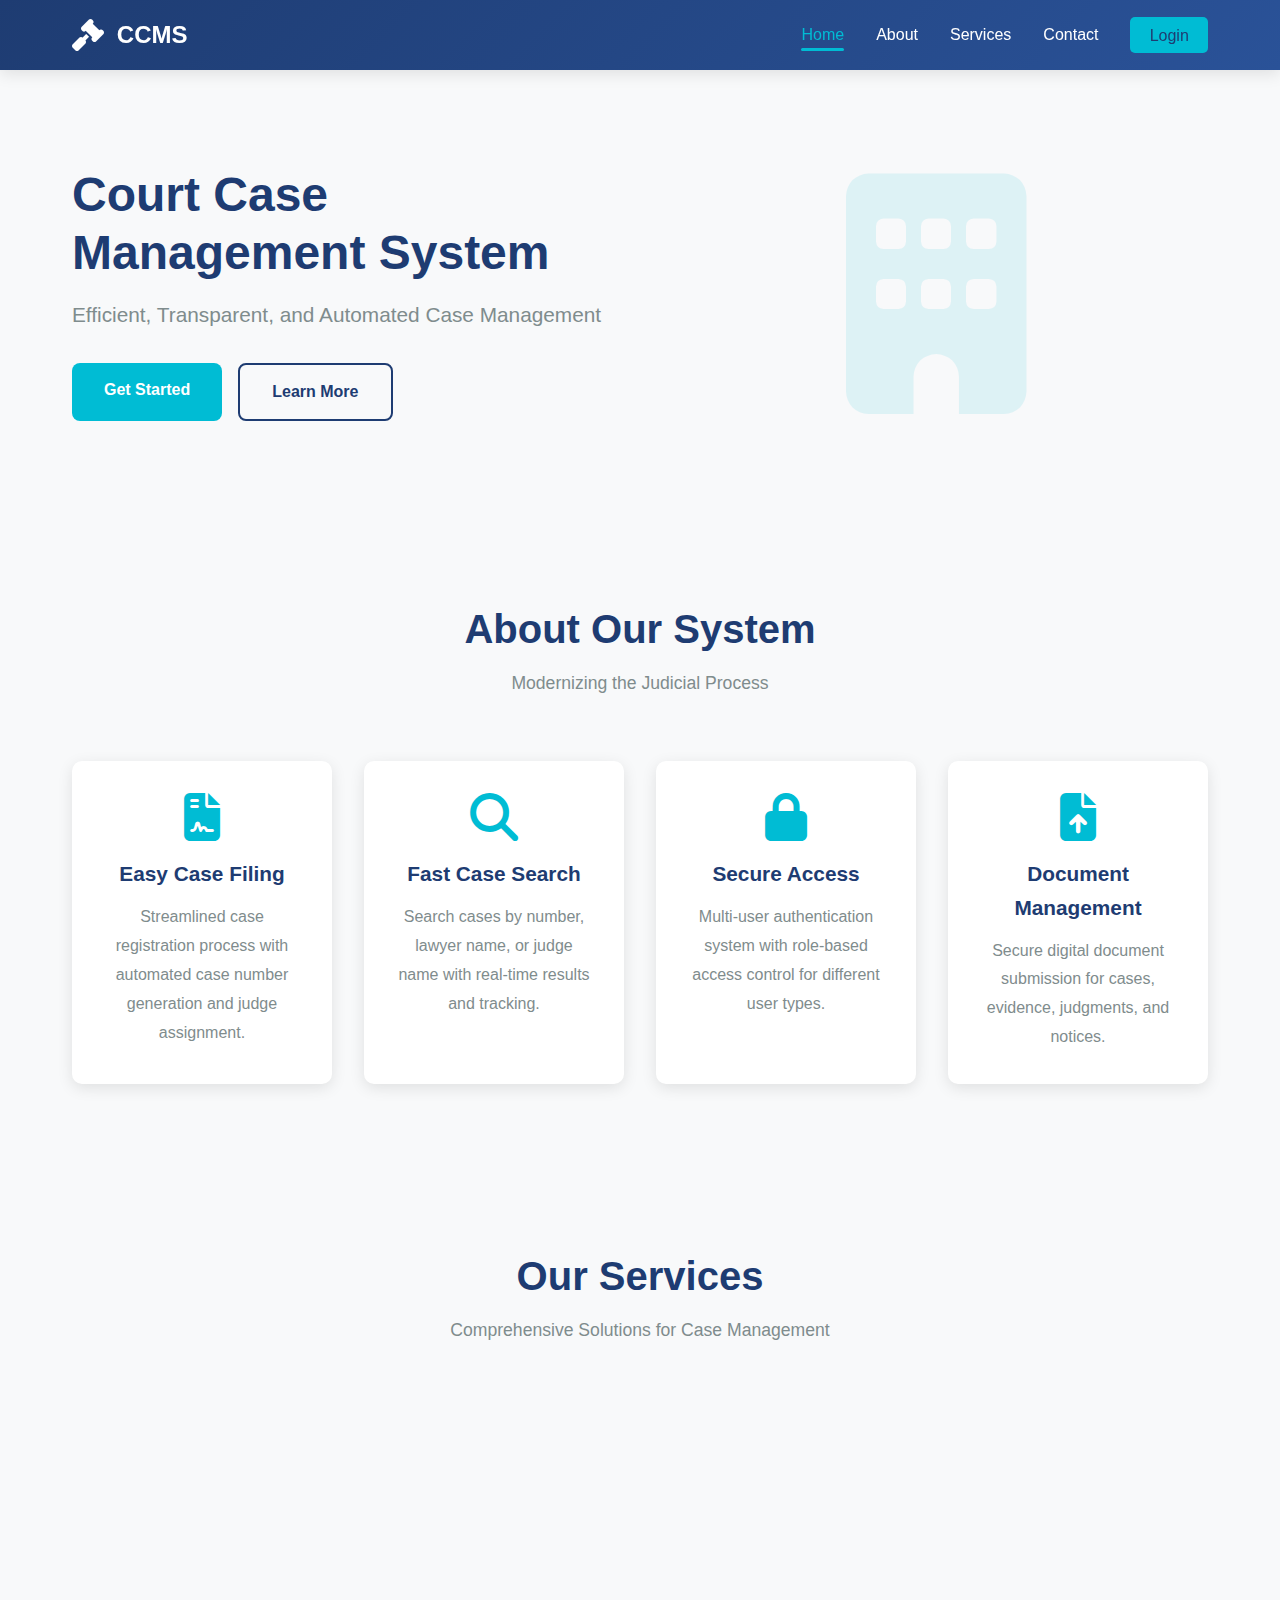
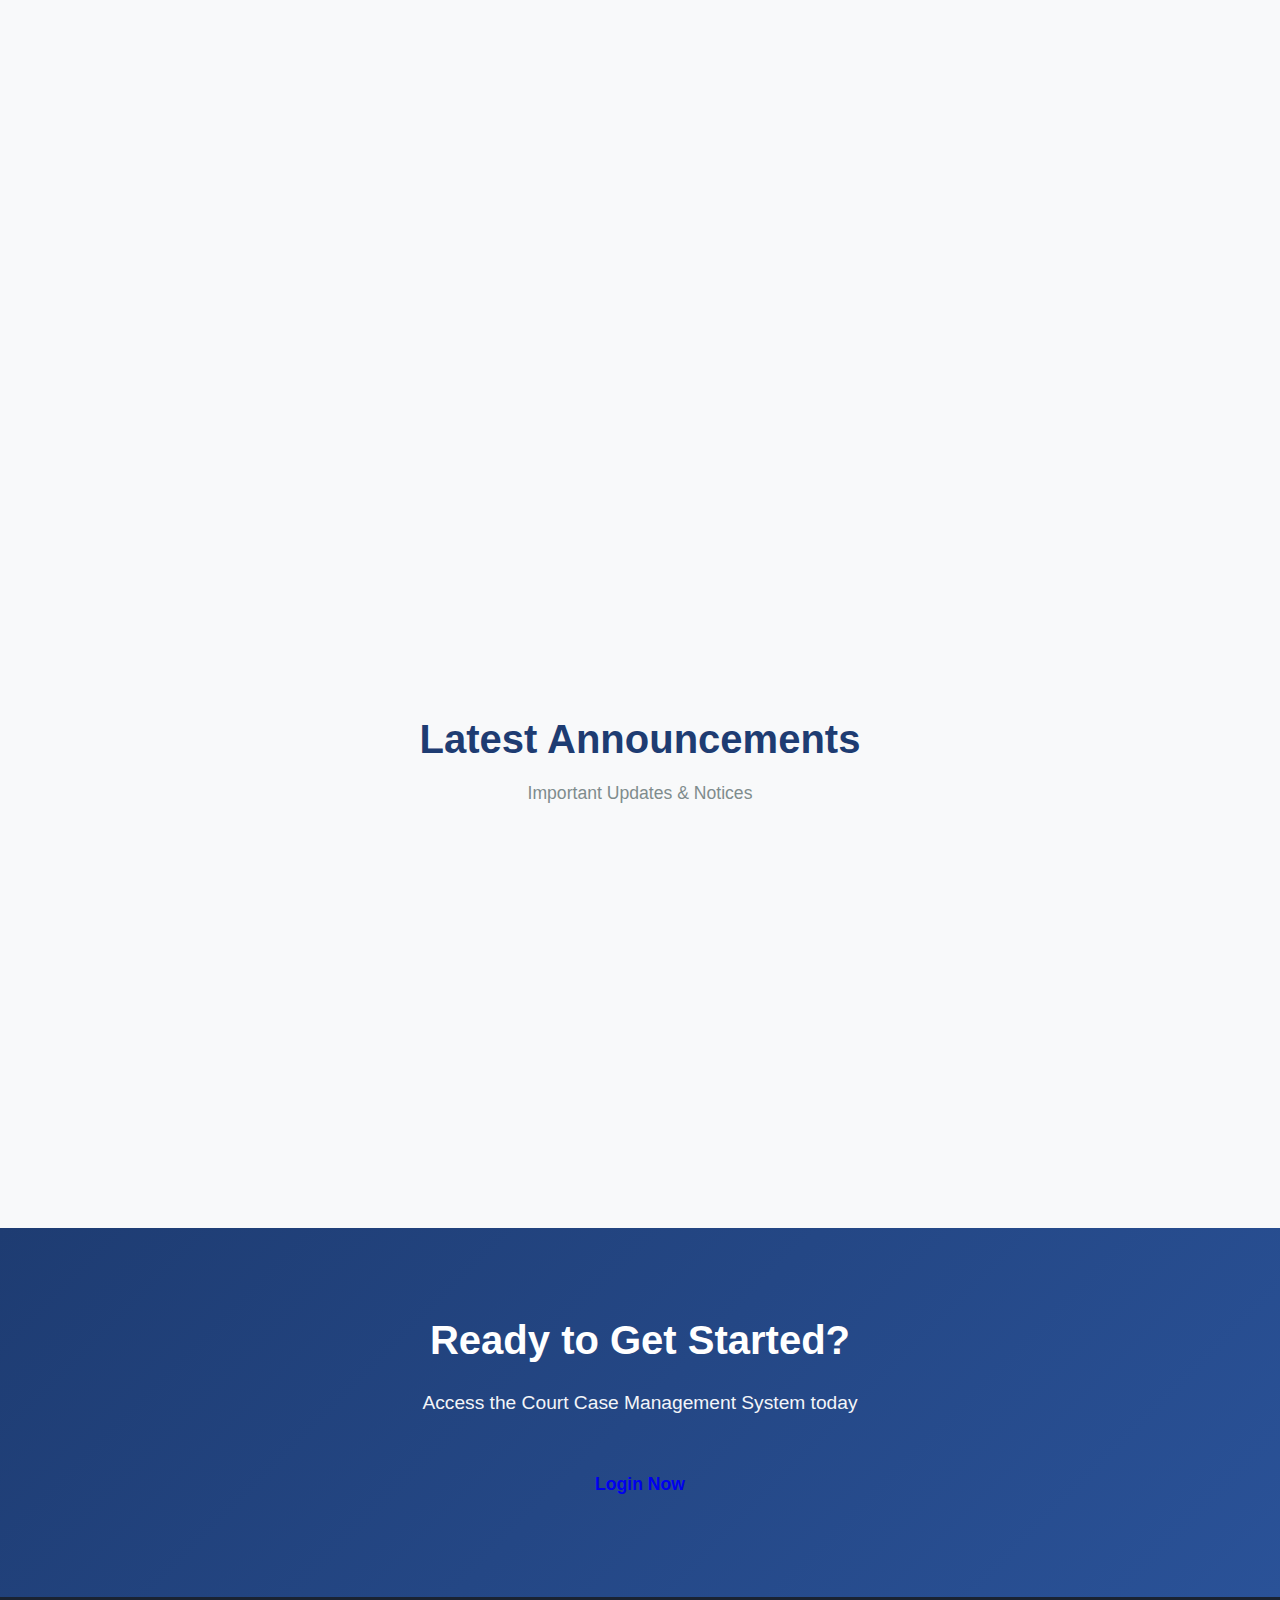
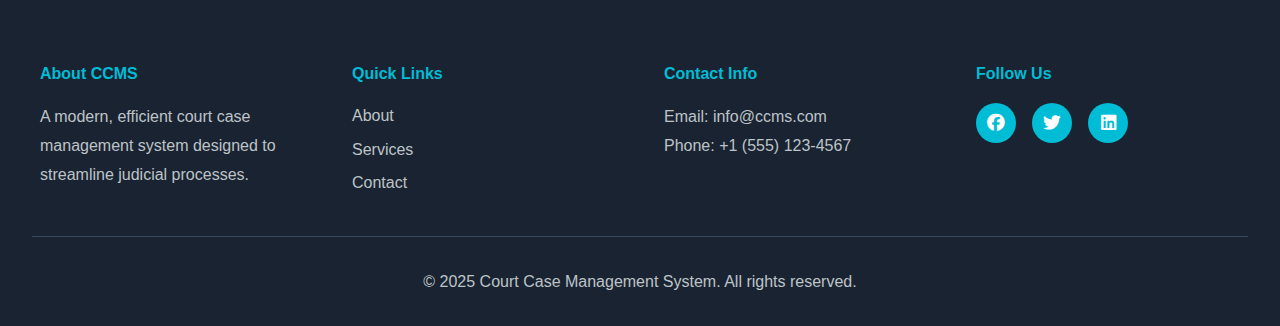
<file: index.html>
<!DOCTYPE html>
<html lang="en">
<head>
    <meta charset="UTF-8">
    <meta name="viewport" content="width=device-width, initial-scale=1.0">
    <title>Court Case Management System - Home</title>
    <link rel="stylesheet" href="css/styles.css">
    <link rel="stylesheet" href="css/responsive.css">
    <link rel="stylesheet" href="https://cdnjs.cloudflare.com/ajax/libs/font-awesome/6.4.0/css/all.min.css">
</head>
<body>
    <!-- Navigation Bar -->
    <nav class="navbar">
        <div class="navbar-container">
            <div class="navbar-logo">
                <i class="fas fa-gavel"></i>
                <span>CCMS</span>
            </div>
            <ul class="nav-menu">
                <li><a href="index.html" class="nav-link active">Home</a></li>
                <li><a href="#about" class="nav-link">About</a></li>
                <li><a href="#services" class="nav-link">Services</a></li>
                <li><a href="pages/contact.html" class="nav-link">Contact</a></li>
                <li><a href="pages/login.html" class="nav-link login-btn">Login</a></li>
            </ul>
            <div class="hamburger">
                <span></span>
                <span></span>
                <span></span>
            </div>
        </div>
    </nav>

    <!-- Hero Section -->
    <section class="hero">
        <div class="hero-content">
            <h1>Court Case Management System</h1>
            <p>Efficient, Transparent, and Automated Case Management</p>
            <div class="hero-buttons">
                <a href="pages/login.html" class="btn btn-primary">Get Started</a>
                <a href="#about" class="btn btn-secondary">Learn More</a>
            </div>
        </div>
        <div class="hero-image">
            <i class="fas fa-building"></i>
        </div>
    </section>

    <!-- About Section -->
    <section id="about" class="about">
        <div class="section-title">
            <h2>About Our System</h2>
            <p>Modernizing the Judicial Process</p>
        </div>
        <div class="about-grid">
            <div class="about-card">
                <i class="fas fa-file-contract"></i>
                <h3>Easy Case Filing</h3>
                <p>Streamlined case registration process with automated case number generation and judge assignment.</p>
            </div>
            <div class="about-card">
                <i class="fas fa-search"></i>
                <h3>Fast Case Search</h3>
                <p>Search cases by number, lawyer name, or judge name with real-time results and tracking.</p>
            </div>
            <div class="about-card">
                <i class="fas fa-lock"></i>
                <h3>Secure Access</h3>
                <p>Multi-user authentication system with role-based access control for different user types.</p>
            </div>
            <div class="about-card">
                <i class="fas fa-file-upload"></i>
                <h3>Document Management</h3>
                <p>Secure digital document submission for cases, evidence, judgments, and notices.</p>
            </div>
        </div>
    </section>

    <!-- Services Section -->
    <section id="services" class="services">
        <div class="section-title">
            <h2>Our Services</h2>
            <p>Comprehensive Solutions for Case Management</p>
        </div>
        <div class="services-grid">
            <div class="service-card">
                <div class="service-icon">
                    <i class="fas fa-plus-circle"></i>
                </div>
                <h3>Case Filing</h3>
                <p>File new cases with automatic case number generation and judge assignment</p>
                <a href="pages/login.html" class="service-link">File a Case <i class="fas fa-arrow-right"></i></a>
            </div>
            <div class="service-card">
                <div class="service-icon">
                    <i class="fas fa-clipboard-list"></i>
                </div>
                <h3>Case Tracking</h3>
                <p>Track case progress from filing through judgment with real-time updates</p>
                <a href="pages/case-search.html" class="service-link">Search Cases <i class="fas fa-arrow-right"></i></a>
            </div>
            <div class="service-card">
                <div class="service-icon">
                    <i class="fas fa-calendar-alt"></i>
                </div>
                <h3>Hearing Schedule</h3>
                <p>View upcoming hearing dates and get instant notifications for updates</p>
                <a href="pages/case-search.html" class="service-link">Check Schedule <i class="fas fa-arrow-right"></i></a>
            </div>
            <div class="service-card">
                <div class="service-icon">
                    <i class="fas fa-file-pdf"></i>
                </div>
                <h3>Document Management</h3>
                <p>Upload and manage case documents, evidence, and official judgments</p>
                <a href="pages/login.html" class="service-link">Manage Docs <i class="fas fa-arrow-right"></i></a>
            </div>
        </div>
    </section>

    <!-- Announcements Section -->
    <section class="announcements">
        <div class="section-title">
            <h2>Latest Announcements</h2>
            <p>Important Updates & Notices</p>
        </div>
        <div class="announcements-grid">
            <div class="announcement-card">
                <span class="announcement-badge">Important</span>
                <h4>System Maintenance</h4>
                <p>System maintenance scheduled for 28th November. Service may be interrupted from 10 PM to 2 AM.</p>
                <small>26 Nov 2025</small>
            </div>
            <div class="announcement-card">
                <span class="announcement-badge">Update</span>
                <h4>New Features Released</h4>
                <p>Advanced case filtering and real-time notifications are now available for all users.</p>
                <small>25 Nov 2025</small>
            </div>
            <div class="announcement-card">
                <span class="announcement-badge">Notice</span>
                <h4>Holiday Schedule</h4>
                <p>Court offices will be closed on 27th Nov (Thanksgiving). Regular services resume 28th Nov.</p>
                <small>24 Nov 2025</small>
            </div>
        </div>
    </section>

    <!-- CTA Section -->
    <section class="cta">
        <div class="cta-content">
            <h2>Ready to Get Started?</h2>
            <p>Access the Court Case Management System today</p>
            <a href="pages/login.html" class="btn btn-large">Login Now</a>
        </div>
    </section>

    <!-- Footer -->
    <footer class="footer">
        <div class="footer-content">
            <div class="footer-section">
                <h4>About CCMS</h4>
                <p>A modern, efficient court case management system designed to streamline judicial processes.</p>
            </div>
            <div class="footer-section">
                <h4>Quick Links</h4>
                <ul>
                    <li><a href="#about">About</a></li>
                    <li><a href="#services">Services</a></li>
                    <li><a href="pages/contact.html">Contact</a></li>
                </ul>
            </div>
            <div class="footer-section">
                <h4>Contact Info</h4>
                <p>Email: info@ccms.com</p>
                <p>Phone: +1 (555) 123-4567</p>
            </div>
            <div class="footer-section">
                <h4>Follow Us</h4>
                <div class="social-links">
                    <a href="#"><i class="fab fa-facebook"></i></a>
                    <a href="#"><i class="fab fa-twitter"></i></a>
                    <a href="#"><i class="fab fa-linkedin"></i></a>
                </div>
            </div>
        </div>
        <div class="footer-bottom">
            <p>&copy; 2025 Court Case Management System. All rights reserved.</p>
        </div>
    </footer>

    <script src="js/script.js"></script>
</body>
</html>
</file>
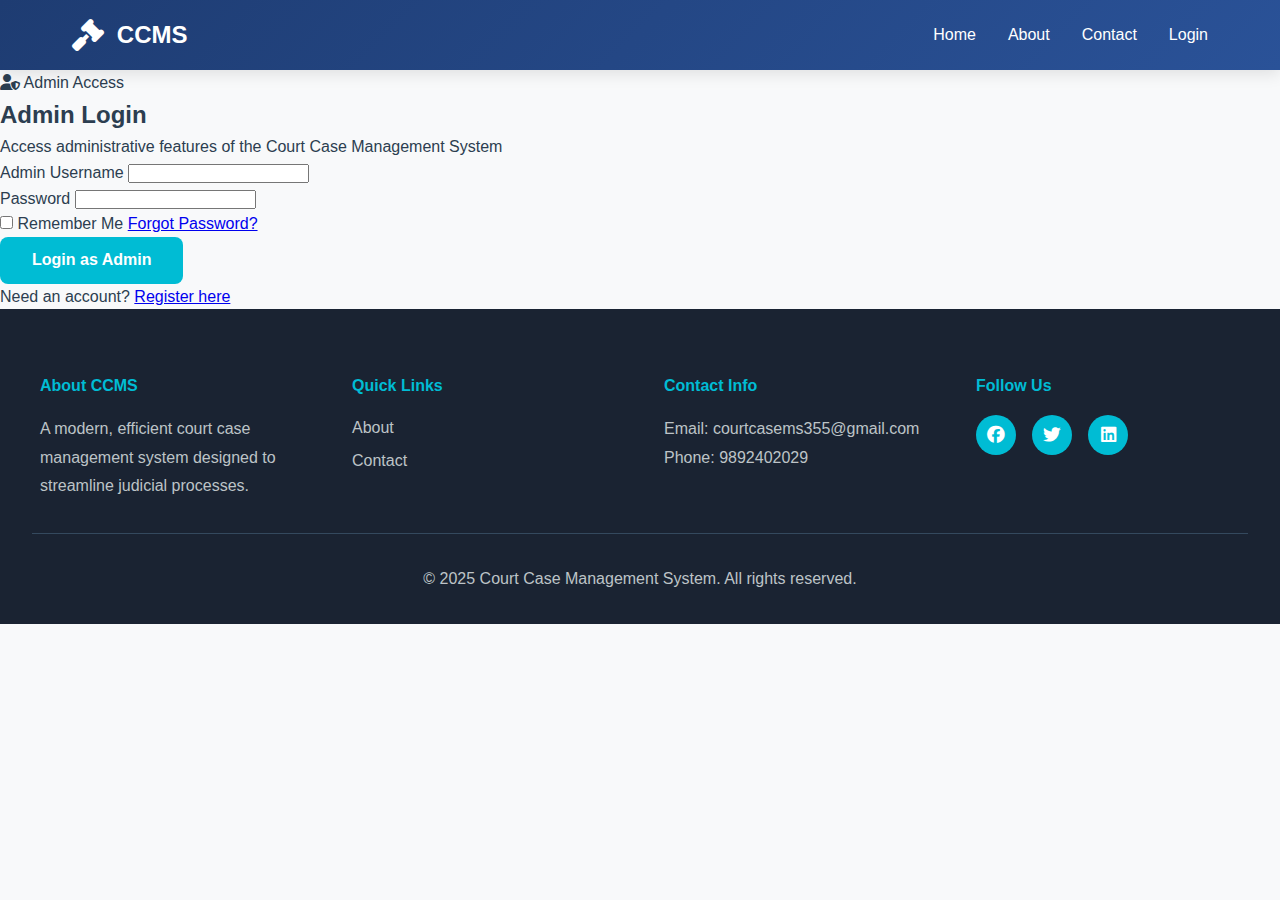
<file: admin-login.html>
<!DOCTYPE html>
<html lang="en">
<head>
    <meta charset="UTF-8">
    <meta name="viewport" content="width=device-width, initial-scale=1.0">
    <title>Admin Login - Court Case Management System</title>
    <link rel="stylesheet" href="../css/styles.css">
    <link rel="stylesheet" href="../css/responsive.css">
    <link rel="stylesheet" href="https://cdnjs.cloudflare.com/ajax/libs/font-awesome/6.4.0/css/all.min.css">
</head>
<body>
    <!-- Navigation Bar -->
    <nav class="navbar">
        <div class="navbar-container">
            <div class="navbar-logo">
                <i class="fas fa-gavel"></i>
                <span>CCMS</span>
            </div>
            <ul class="nav-menu">
                <li><a href="../index.html" class="nav-link">Home</a></li>
                <li><a href="../index.html#about" class="nav-link">About</a></li>
                <li><a href="contact.html" class="nav-link">Contact</a></li>
                <li><a href="login.html" class="nav-link">Login</a></li>
            </ul>
            <div class="hamburger">
                <span></span>
                <span></span>
                <span></span>
            </div>
        </div>
    </nav>

    <!-- Login Section -->
    <section class="login">
        <div class="login-container">
            <div class="login-form">
                <div class="role-badge">
                    <i class="fas fa-user-shield"></i>
                    <span>Admin Access</span>
                </div>
                <h2>Admin Login</h2>
                <p>Access administrative features of the Court Case Management System</p>
                <form action="#" method="post">
                    <input type="hidden" name="role" value="admin">
                    <div class="form-group">
                        <label for="username">Admin Username</label>
                        <input type="text" id="username" name="username" required>
                    </div>
                    <div class="form-group">
                        <label for="password">Password</label>
                        <input type="password" id="password" name="password" required>
                    </div>
                    <div class="form-options">
                        <label>
                            <input type="checkbox" name="remember"> Remember Me
                        </label>
                        <a href="#" class="forgot-password">Forgot Password?</a>
                    </div>
                    <button type="submit" class="btn btn-primary">Login as Admin</button>
                </form>
                <p class="register-link">Need an account? <a href="admin-register.html">Register here</a></p>
            </div>
        </div>
    </section>

    <!-- Footer -->
    <footer class="footer">
        <div class="footer-content">
            <div class="footer-section">
                <h4>About CCMS</h4>
                <p>A modern, efficient court case management system designed to streamline judicial processes.</p>
            </div>
            <div class="footer-section">
                <h4>Quick Links</h4>
                <ul>
                    <li><a href="../index.html#about">About</a></li>
                    <li><a href="contact.html">Contact</a></li>
                </ul>
            </div>
            <div class="footer-section">
                <h4>Contact Info</h4>
                <p>Email: courtcasems355@gmail.com</p>
                <p>Phone: 9892402029</p>
            </div>
            <div class="footer-section">
                <h4>Follow Us</h4>
                <div class="social-links">
                    <a href="#"><i class="fab fa-facebook"></i></a>
                    <a href="#"><i class="fab fa-twitter"></i></a>
                    <a href="#"><i class="fab fa-linkedin"></i></a>
                </div>
            </div>
        </div>
        <div class="footer-bottom">
            <p>&copy; 2025 Court Case Management System. All rights reserved.</p>
        </div>
    </footer>

    <script src="../js/script.js"></script>
</body>
</html>
</file>
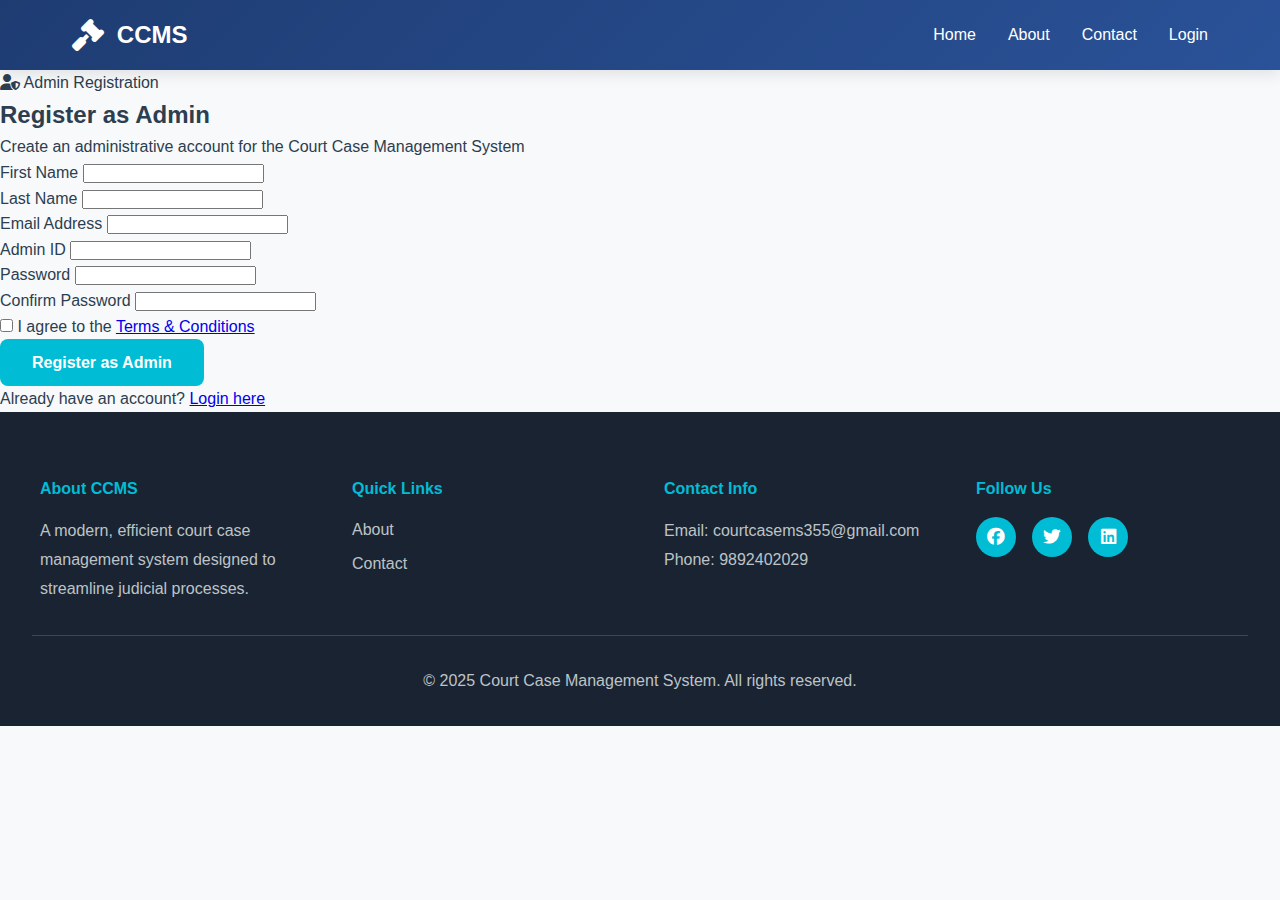
<file: admin-register.html>
<!DOCTYPE html>
<html lang="en">
<head>
    <meta charset="UTF-8">
    <meta name="viewport" content="width=device-width, initial-scale=1.0">
    <title>Admin Registration - Court Case Management System</title>
    <link rel="stylesheet" href="../css/styles.css">
    <link rel="stylesheet" href="../css/responsive.css">
    <link rel="stylesheet" href="https://cdnjs.cloudflare.com/ajax/libs/font-awesome/6.4.0/css/all.min.css">
</head>
<body>
    <!-- Navigation Bar -->
    <nav class="navbar">
        <div class="navbar-container">
            <div class="navbar-logo">
                <i class="fas fa-gavel"></i>
                <span>CCMS</span>
            </div>
            <ul class="nav-menu">
                <li><a href="../index.html" class="nav-link">Home</a></li>
                <li><a href="../index.html#about" class="nav-link">About</a></li>
                <li><a href="contact.html" class="nav-link">Contact</a></li>
                <li><a href="login.html" class="nav-link">Login</a></li>
            </ul>
            <div class="hamburger">
                <span></span>
                <span></span>
                <span></span>
            </div>
        </div>
    </nav>

    <!-- Register Section -->
    <section class="register">
        <div class="register-container">
            <div class="register-form">
                <div class="role-badge">
                    <i class="fas fa-user-shield"></i>
                    <span>Admin Registration</span>
                </div>
                <h2>Register as Admin</h2>
                <p>Create an administrative account for the Court Case Management System</p>
                <form action="#" method="post">
                    <input type="hidden" name="role" value="admin">
                    <div class="form-row">
                        <div class="form-group">
                            <label for="firstName">First Name</label>
                            <input type="text" id="firstName" name="firstName" required>
                        </div>
                        <div class="form-group">
                            <label for="lastName">Last Name</label>
                            <input type="text" id="lastName" name="lastName" required>
                        </div>
                    </div>
                    <div class="form-group">
                        <label for="email">Email Address</label>
                        <input type="email" id="email" name="email" required>
                    </div>
                    <div class="form-group">
                        <label for="adminId">Admin ID</label>
                        <input type="text" id="adminId" name="adminId" required>
                    </div>
                    <div class="form-group">
                        <label for="password">Password</label>
                        <input type="password" id="password" name="password" required>
                    </div>
                    <div class="form-group">
                        <label for="confirmPassword">Confirm Password</label>
                        <input type="password" id="confirmPassword" name="confirmPassword" required>
                    </div>
                    <div class="form-options">
                        <label>
                            <input type="checkbox" name="terms" required> I agree to the <a href="#" class="terms-link">Terms & Conditions</a>
                        </label>
                    </div>
                    <button type="submit" class="btn btn-primary">Register as Admin</button>
                </form>
                <p class="login-link">Already have an account? <a href="admin-login.html">Login here</a></p>
            </div>
        </div>
    </section>

    <!-- Footer -->
    <footer class="footer">
        <div class="footer-content">
            <div class="footer-section">
                <h4>About CCMS</h4>
                <p>A modern, efficient court case management system designed to streamline judicial processes.</p>
            </div>
            <div class="footer-section">
                <h4>Quick Links</h4>
                <ul>
                    <li><a href="../index.html#about">About</a></li>
                    <li><a href="contact.html">Contact</a></li>
                </ul>
            </div>
            <div class="footer-section">
                <h4>Contact Info</h4>
                <p>Email: courtcasems355@gmail.com</p>
                <p>Phone: 9892402029</p>
            </div>
            <div class="footer-section">
                <h4>Follow Us</h4>
                <div class="social-links">
                    <a href="#"><i class="fab fa-facebook"></i></a>
                    <a href="#"><i class="fab fa-twitter"></i></a>
                    <a href="#"><i class="fab fa-linkedin"></i></a>
                </div>
            </div>
        </div>
        <div class="footer-bottom">
            <p>&copy; 2025 Court Case Management System. All rights reserved.</p>
        </div>
    </footer>

    <script src="../js/script.js"></script>
</body>
</html>
</file>
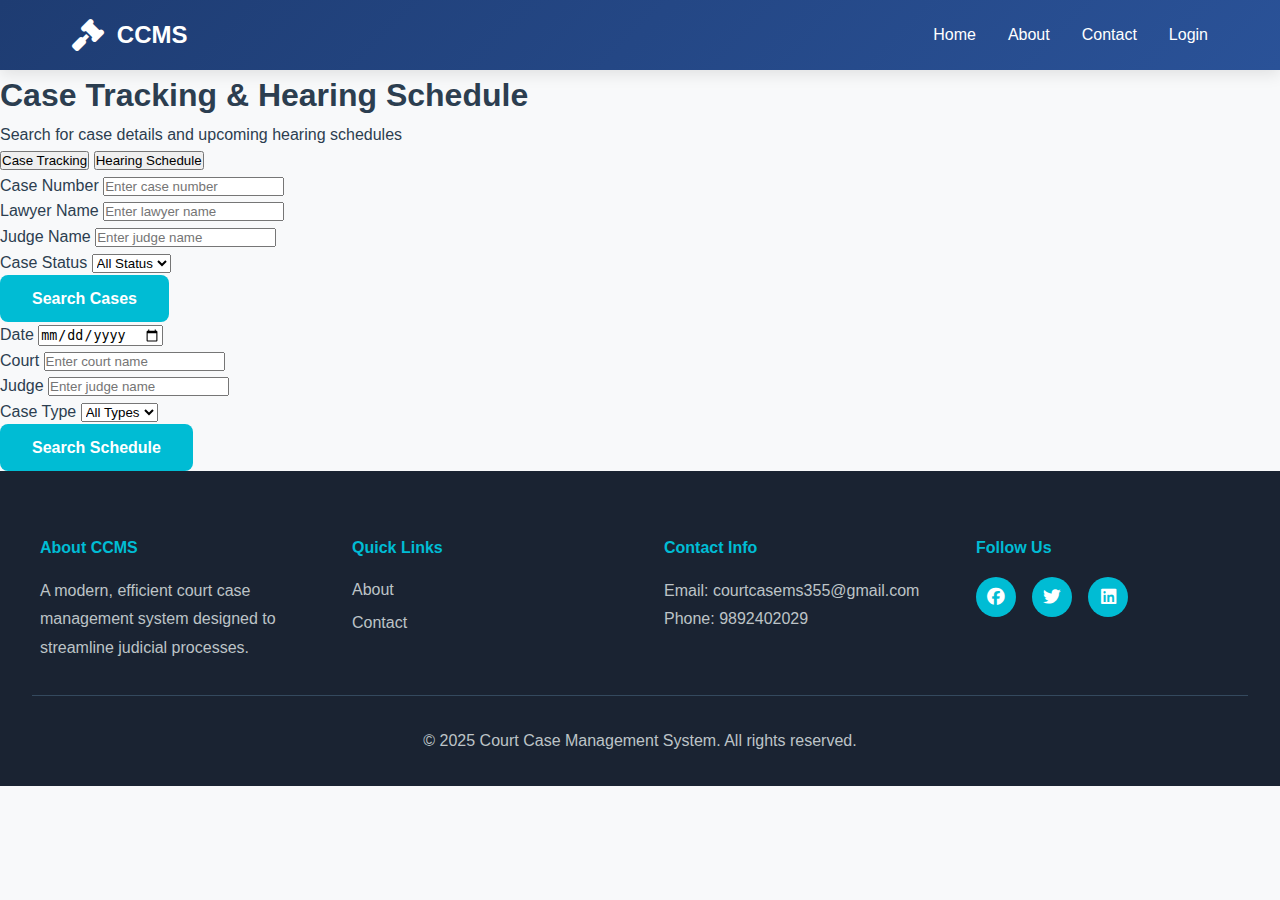
<file: case-search.html>
<!DOCTYPE html>
<html lang="en">
<head>
    <meta charset="UTF-8">
    <meta name="viewport" content="width=device-width, initial-scale=1.0">
    <title>Case Search - Court Case Management System</title>
    <link rel="stylesheet" href="../css/styles.css">
    <link rel="stylesheet" href="../css/responsive.css">
    <link rel="stylesheet" href="https://cdnjs.cloudflare.com/ajax/libs/font-awesome/6.4.0/css/all.min.css">
</head>
<body>
    <!-- Navigation Bar -->
    <nav class="navbar">
        <div class="navbar-container">
            <div class="navbar-logo">
                <i class="fas fa-gavel"></i>
                <span>CCMS</span>
            </div>
            <ul class="nav-menu">
                <li><a href="../index.html" class="nav-link">Home</a></li>
                <li><a href="../index.html#about" class="nav-link">About</a></li>
                <li><a href="contact.html" class="nav-link">Contact</a></li>
                <li><a href="login.html" class="nav-link">Login</a></li>
            </ul>
            <div class="hamburger">
                <span></span>
                <span></span>
                <span></span>
            </div>
        </div>
    </nav>

    <!-- Search Section -->
    <section class="search-section">
        <div class="search-container">
            <h1>Case Tracking & Hearing Schedule</h1>
            <p>Search for case details and upcoming hearing schedules</p>
            <div class="search-tabs">
                <button class="tab-btn active" onclick="showTab('tracking')">Case Tracking</button>
                <button class="tab-btn" onclick="showTab('schedule')">Hearing Schedule</button>
            </div>
            <div id="tracking" class="tab-content active">
                <form class="search-form">
                    <div class="form-row">
                        <div class="form-group">
                            <label for="caseNumber">Case Number</label>
                            <input type="text" id="caseNumber" name="caseNumber" placeholder="Enter case number">
                        </div>
                        <div class="form-group">
                            <label for="lawyerName">Lawyer Name</label>
                            <input type="text" id="lawyerName" name="lawyerName" placeholder="Enter lawyer name">
                        </div>
                    </div>
                    <div class="form-row">
                        <div class="form-group">
                            <label for="judgeName">Judge Name</label>
                            <input type="text" id="judgeName" name="judgeName" placeholder="Enter judge name">
                        </div>
                        <div class="form-group">
                            <label for="status">Case Status</label>
                            <select id="status" name="status">
                                <option value="">All Status</option>
                                <option value="pending">Pending</option>
                                <option value="active">Active</option>
                                <option value="closed">Closed</option>
                            </select>
                        </div>
                    </div>
                    <button type="submit" class="btn btn-primary">Search Cases</button>
                </form>
            </div>
            <div id="schedule" class="tab-content">
                <form class="search-form">
                    <div class="form-row">
                        <div class="form-group">
                            <label for="date">Date</label>
                            <input type="date" id="date" name="date">
                        </div>
                        <div class="form-group">
                            <label for="court">Court</label>
                            <input type="text" id="court" name="court" placeholder="Enter court name">
                        </div>
                    </div>
                    <div class="form-row">
                        <div class="form-group">
                            <label for="judge">Judge</label>
                            <input type="text" id="judge" name="judge" placeholder="Enter judge name">
                        </div>
                        <div class="form-group">
                            <label for="caseType">Case Type</label>
                            <select id="caseType" name="caseType">
                                <option value="">All Types</option>
                                <option value="civil">Civil</option>
                                <option value="criminal">Criminal</option>
                                <option value="family">Family</option>
                            </select>
                        </div>
                    </div>
                    <button type="submit" class="btn btn-primary">Search Schedule</button>
                </form>
            </div>
        </div>
    </section>

    <!-- Footer -->
    <footer class="footer">
        <div class="footer-content">
            <div class="footer-section">
                <h4>About CCMS</h4>
                <p>A modern, efficient court case management system designed to streamline judicial processes.</p>
            </div>
            <div class="footer-section">
                <h4>Quick Links</h4>
                <ul>
                    <li><a href="../index.html#about">About</a></li>
                    <li><a href="contact.html">Contact</a></li>
                </ul>
            </div>
            <div class="footer-section">
                <h4>Contact Info</h4>
                <p>Email: courtcasems355@gmail.com</p>
                <p>Phone: 9892402029</p>
            </div>
            <div class="footer-section">
                <h4>Follow Us</h4>
                <div class="social-links">
                    <a href="#"><i class="fab fa-facebook"></i></a>
                    <a href="#"><i class="fab fa-twitter"></i></a>
                    <a href="#"><i class="fab fa-linkedin"></i></a>
                </div>
            </div>
        </div>
        <div class="footer-bottom">
            <p>&copy; 2025 Court Case Management System. All rights reserved.</p>
        </div>
    </footer>

    <script src="../js/script.js"></script>
    <script>
        function showTab(tabName) {
            // Hide all tabs
            const tabs = document.querySelectorAll('.tab-content');
            tabs.forEach(tab => tab.classList.remove('active'));

            // Remove active class from buttons
            const buttons = document.querySelectorAll('.tab-btn');
            buttons.forEach(btn => btn.classList.remove('active'));

            // Show selected tab
            document.getElementById(tabName).classList.add('active');
            event.target.classList.add('active');
        }
    </script>
</body>
</html>
</file>
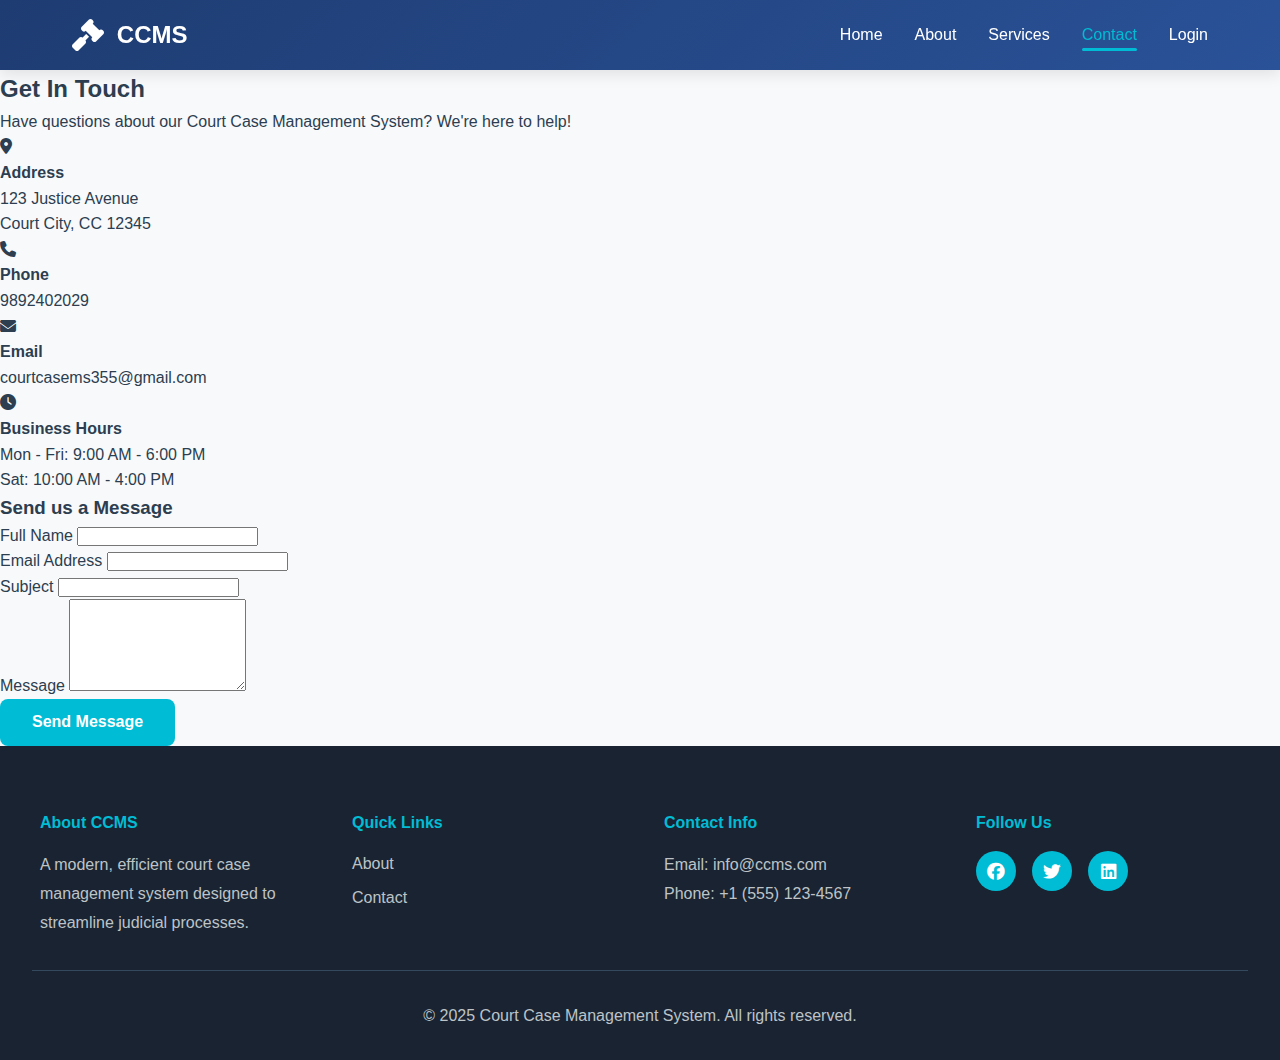
<file: contact.html>
<!DOCTYPE html>
<html lang="en">
<head>
    <meta charset="UTF-8">
    <meta name="viewport" content="width=device-width, initial-scale=1.0">
    <title>Contact Us - Court Case Management System</title>
    <link rel="stylesheet" href="../css/styles.css">
    <link rel="stylesheet" href="../css/responsive.css">
    <link rel="stylesheet" href="https://cdnjs.cloudflare.com/ajax/libs/font-awesome/6.4.0/css/all.min.css">
</head>
<body>
    <!-- Navigation Bar -->
    <nav class="navbar">
        <div class="navbar-container">
            <div class="navbar-logo">
                <i class="fas fa-gavel"></i>
                <span>CCMS</span>
            </div>
            <ul class="nav-menu">
                <li><a href="../index.html" class="nav-link">Home</a></li>
                <li><a href="../index.html#about" class="nav-link">About</a></li>
                <li><a href="../index.html#services" class="nav-link">Services</a></li>
                <li><a href="contact.html" class="nav-link active">Contact</a></li>
                <li><a href="login.html" class="nav-link">Login</a></li>
            </ul>
            <div class="hamburger">
                <span></span>
                <span></span>
                <span></span>
            </div>
        </div>
    </nav>

    <!-- Contact Section -->
    <section class="contact">
        <div class="contact-container">
            <div class="contact-info">
                <h2>Get In Touch</h2>
                <p>Have questions about our Court Case Management System? We're here to help!</p>
                <div class="contact-details">
                    <div class="contact-item">
                        <i class="fas fa-map-marker-alt"></i>
                        <div>
                            <h4>Address</h4>
                            <p>123 Justice Avenue<br>Court City, CC 12345</p>
                        </div>
                    </div>
                    <div class="contact-item">
                        <i class="fas fa-phone"></i>
                        <div>
                            <h4>Phone</h4>
                            <p>9892402029</p>
                        </div>
                    </div>
                    <div class="contact-item">
                        <i class="fas fa-envelope"></i>
                        <div>
                            <h4>Email</h4>
                            <p>courtcasems355@gmail.com</p>
                        </div>
                    </div>
                    <div class="contact-item">
                        <i class="fas fa-clock"></i>
                        <div>
                            <h4>Business Hours</h4>
                            <p>Mon - Fri: 9:00 AM - 6:00 PM<br>Sat: 10:00 AM - 4:00 PM</p>
                        </div>
                    </div>
                </div>
            </div>
            <div class="contact-form">
                <h3>Send us a Message</h3>
                <form action="#" method="post">
                    <div class="form-row">
                        <div class="form-group">
                            <label for="name">Full Name</label>
                            <input type="text" id="name" name="name" required>
                        </div>
                        <div class="form-group">
                            <label for="email">Email Address</label>
                            <input type="email" id="email" name="email" required>
                        </div>
                    </div>
                    <div class="form-group">
                        <label for="subject">Subject</label>
                        <input type="text" id="subject" name="subject" required>
                    </div>
                    <div class="form-group">
                        <label for="message">Message</label>
                        <textarea id="message" name="message" rows="6" required></textarea>
                    </div>
                    <button type="submit" class="btn btn-primary">Send Message</button>
                </form>
            </div>
        </div>
    </section>

    <!-- Footer -->
    <footer class="footer">
        <div class="footer-content">
            <div class="footer-section">
                <h4>About CCMS</h4>
                <p>A modern, efficient court case management system designed to streamline judicial processes.</p>
            </div>
            <div class="footer-section">
                <h4>Quick Links</h4>
                <ul>
                    <li><a href="../index.html#about">About</a></li>
                    <li><a href="contact.html">Contact</a></li>
                </ul>
            </div>
            <div class="footer-section">
                <h4>Contact Info</h4>
                <p>Email: info@ccms.com</p>
                <p>Phone: +1 (555) 123-4567</p>
            </div>
            <div class="footer-section">
                <h4>Follow Us</h4>
                <div class="social-links">
                    <a href="#"><i class="fab fa-facebook"></i></a>
                    <a href="#"><i class="fab fa-twitter"></i></a>
                    <a href="#"><i class="fab fa-linkedin"></i></a>
                </div>
            </div>
        </div>
        <div class="footer-bottom">
            <p>&copy; 2025 Court Case Management System. All rights reserved.</p>
        </div>
    </footer>

    <script src="../js/script.js"></script>
</body>
</html>
</file>
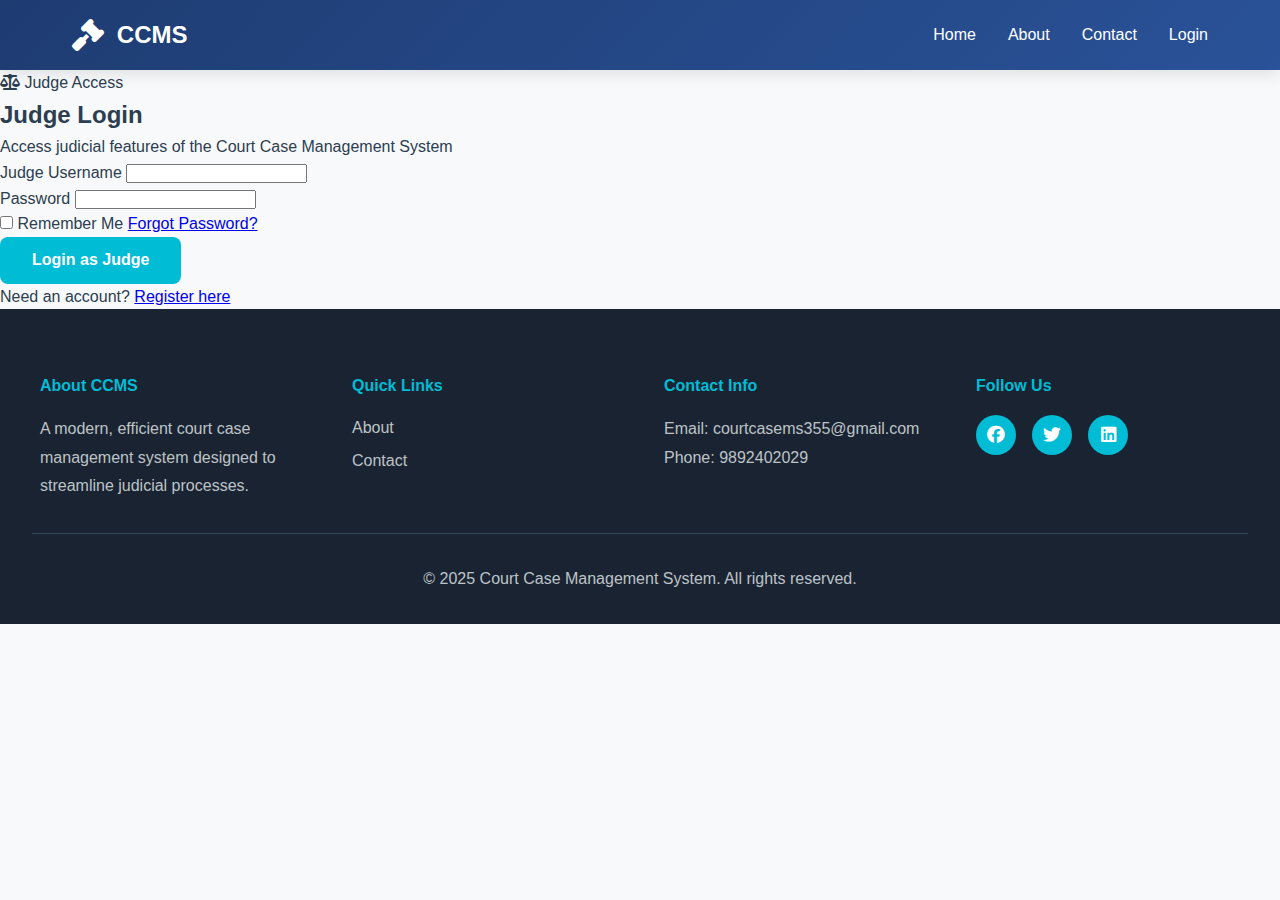
<file: judge-login.html>
<!DOCTYPE html>
<html lang="en">
<head>
    <meta charset="UTF-8">
    <meta name="viewport" content="width=device-width, initial-scale=1.0">
    <title>Judge Login - Court Case Management System</title>
    <link rel="stylesheet" href="../css/styles.css">
    <link rel="stylesheet" href="../css/responsive.css">
    <link rel="stylesheet" href="https://cdnjs.cloudflare.com/ajax/libs/font-awesome/6.4.0/css/all.min.css">
</head>
<body>
    <!-- Navigation Bar -->
    <nav class="navbar">
        <div class="navbar-container">
            <div class="navbar-logo">
                <i class="fas fa-gavel"></i>
                <span>CCMS</span>
            </div>
            <ul class="nav-menu">
                <li><a href="../index.html" class="nav-link">Home</a></li>
                <li><a href="../index.html#about" class="nav-link">About</a></li>
                <li><a href="contact.html" class="nav-link">Contact</a></li>
                <li><a href="login.html" class="nav-link">Login</a></li>
            </ul>
            <div class="hamburger">
                <span></span>
                <span></span>
                <span></span>
            </div>
        </div>
    </nav>

    <!-- Login Section -->
    <section class="login">
        <div class="login-container">
            <div class="login-form">
                <div class="role-badge">
                    <i class="fas fa-balance-scale"></i>
                    <span>Judge Access</span>
                </div>
                <h2>Judge Login</h2>
                <p>Access judicial features of the Court Case Management System</p>
                <form action="#" method="post">
                    <input type="hidden" name="role" value="judge">
                    <div class="form-group">
                        <label for="username">Judge Username</label>
                        <input type="text" id="username" name="username" required>
                    </div>
                    <div class="form-group">
                        <label for="password">Password</label>
                        <input type="password" id="password" name="password" required>
                    </div>
                    <div class="form-options">
                        <label>
                            <input type="checkbox" name="remember"> Remember Me
                        </label>
                        <a href="#" class="forgot-password">Forgot Password?</a>
                    </div>
                    <button type="submit" class="btn btn-primary">Login as Judge</button>
                </form>
                <p class="register-link">Need an account? <a href="judge-register.html">Register here</a></p>
            </div>
        </div>
    </section>

    <!-- Footer -->
    <footer class="footer">
        <div class="footer-content">
            <div class="footer-section">
                <h4>About CCMS</h4>
                <p>A modern, efficient court case management system designed to streamline judicial processes.</p>
            </div>
            <div class="footer-section">
                <h4>Quick Links</h4>
                <ul>
                    <li><a href="../index.html#about">About</a></li>
                    <li><a href="contact.html">Contact</a></li>
                </ul>
            </div>
            <div class="footer-section">
                <h4>Contact Info</h4>
                <p>Email: courtcasems355@gmail.com</p>
                <p>Phone: 9892402029</p>
            </div>
            <div class="footer-section">
                <h4>Follow Us</h4>
                <div class="social-links">
                    <a href="#"><i class="fab fa-facebook"></i></a>
                    <a href="#"><i class="fab fa-twitter"></i></a>
                    <a href="#"><i class="fab fa-linkedin"></i></a>
                </div>
            </div>
        </div>
        <div class="footer-bottom">
            <p>&copy; 2025 Court Case Management System. All rights reserved.</p>
        </div>
    </footer>

    <script src="../js/script.js"></script>
</body>
</html>
</file>
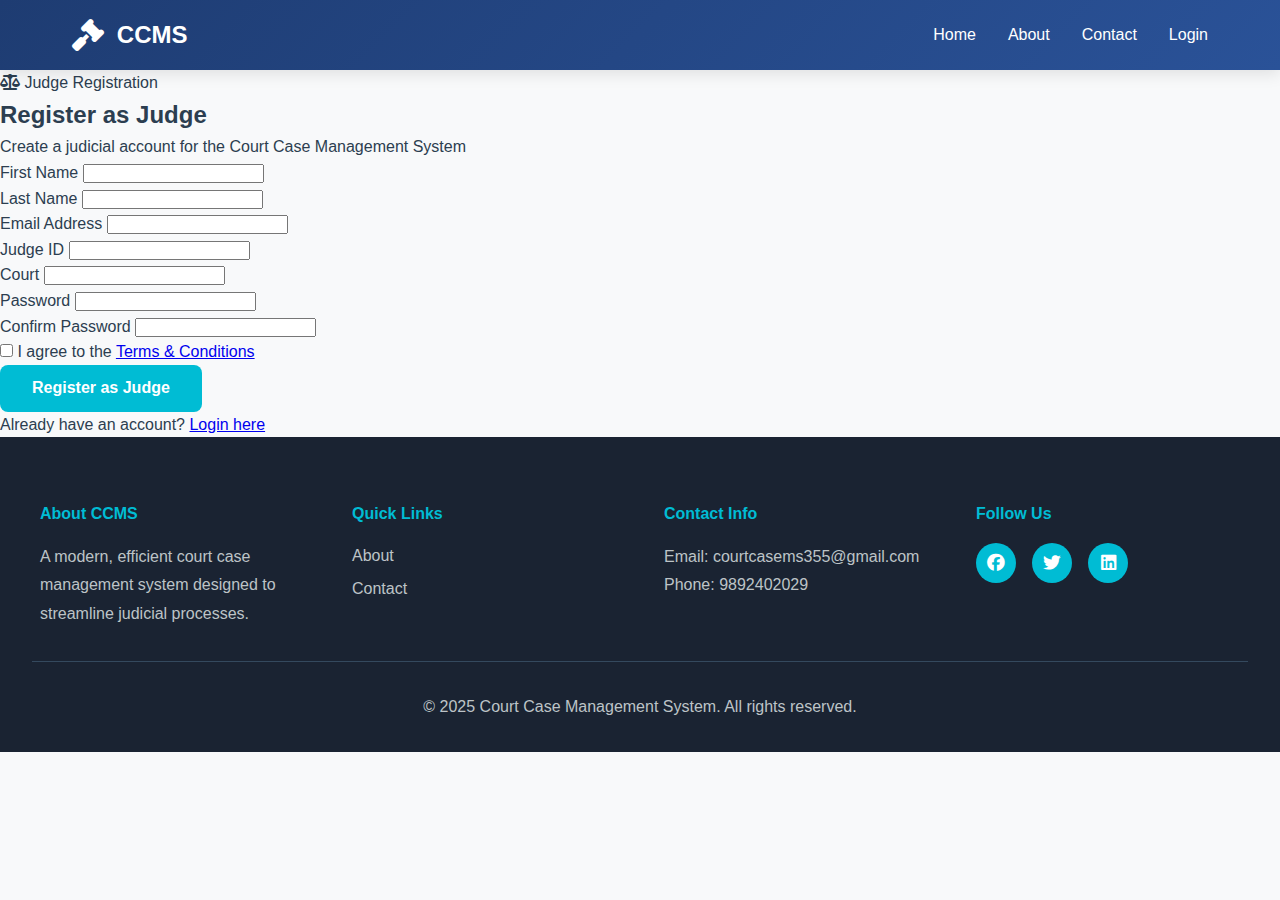
<file: judge-register.html>
<!DOCTYPE html>
<html lang="en">
<head>
    <meta charset="UTF-8">
    <meta name="viewport" content="width=device-width, initial-scale=1.0">
    <title>Judge Registration - Court Case Management System</title>
    <link rel="stylesheet" href="../css/styles.css">
    <link rel="stylesheet" href="../css/responsive.css">
    <link rel="stylesheet" href="https://cdnjs.cloudflare.com/ajax/libs/font-awesome/6.4.0/css/all.min.css">
</head>
<body>
    <!-- Navigation Bar -->
    <nav class="navbar">
        <div class="navbar-container">
            <div class="navbar-logo">
                <i class="fas fa-gavel"></i>
                <span>CCMS</span>
            </div>
            <ul class="nav-menu">
                <li><a href="../index.html" class="nav-link">Home</a></li>
                <li><a href="../index.html#about" class="nav-link">About</a></li>
                <li><a href="contact.html" class="nav-link">Contact</a></li>
                <li><a href="login.html" class="nav-link">Login</a></li>
            </ul>
            <div class="hamburger">
                <span></span>
                <span></span>
                <span></span>
            </div>
        </div>
    </nav>

    <!-- Register Section -->
    <section class="register">
        <div class="register-container">
            <div class="register-form">
                <div class="role-badge">
                    <i class="fas fa-balance-scale"></i>
                    <span>Judge Registration</span>
                </div>
                <h2>Register as Judge</h2>
                <p>Create a judicial account for the Court Case Management System</p>
                <form action="#" method="post">
                    <input type="hidden" name="role" value="judge">
                    <div class="form-row">
                        <div class="form-group">
                            <label for="firstName">First Name</label>
                            <input type="text" id="firstName" name="firstName" required>
                        </div>
                        <div class="form-group">
                            <label for="lastName">Last Name</label>
                            <input type="text" id="lastName" name="lastName" required>
                        </div>
                    </div>
                    <div class="form-group">
                        <label for="email">Email Address</label>
                        <input type="email" id="email" name="email" required>
                    </div>
                    <div class="form-group">
                        <label for="judgeId">Judge ID</label>
                        <input type="text" id="judgeId" name="judgeId" required>
                    </div>
                    <div class="form-group">
                        <label for="court">Court</label>
                        <input type="text" id="court" name="court" required>
                    </div>
                    <div class="form-group">
                        <label for="password">Password</label>
                        <input type="password" id="password" name="password" required>
                    </div>
                    <div class="form-group">
                        <label for="confirmPassword">Confirm Password</label>
                        <input type="password" id="confirmPassword" name="confirmPassword" required>
                    </div>
                    <div class="form-options">
                        <label>
                            <input type="checkbox" name="terms" required> I agree to the <a href="#" class="terms-link">Terms & Conditions</a>
                        </label>
                    </div>
                    <button type="submit" class="btn btn-primary">Register as Judge</button>
                </form>
                <p class="login-link">Already have an account? <a href="judge-login.html">Login here</a></p>
            </div>
        </div>
    </section>

    <!-- Footer -->
    <footer class="footer">
        <div class="footer-content">
            <div class="footer-section">
                <h4>About CCMS</h4>
                <p>A modern, efficient court case management system designed to streamline judicial processes.</p>
            </div>
            <div class="footer-section">
                <h4>Quick Links</h4>
                <ul>
                    <li><a href="../index.html#about">About</a></li>
                    <li><a href="contact.html">Contact</a></li>
                </ul>
            </div>
            <div class="footer-section">
                <h4>Contact Info</h4>
                <p>Email: courtcasems355@gmail.com</p>
                <p>Phone: 9892402029</p>
            </div>
            <div class="footer-section">
                <h4>Follow Us</h4>
                <div class="social-links">
                    <a href="#"><i class="fab fa-facebook"></i></a>
                    <a href="#"><i class="fab fa-twitter"></i></a>
                    <a href="#"><i class="fab fa-linkedin"></i></a>
                </div>
            </div>
        </div>
        <div class="footer-bottom">
            <p>&copy; 2025 Court Case Management System. All rights reserved.</p>
        </div>
    </footer>

    <script src="../js/script.js"></script>
</body>
</html>
</file>
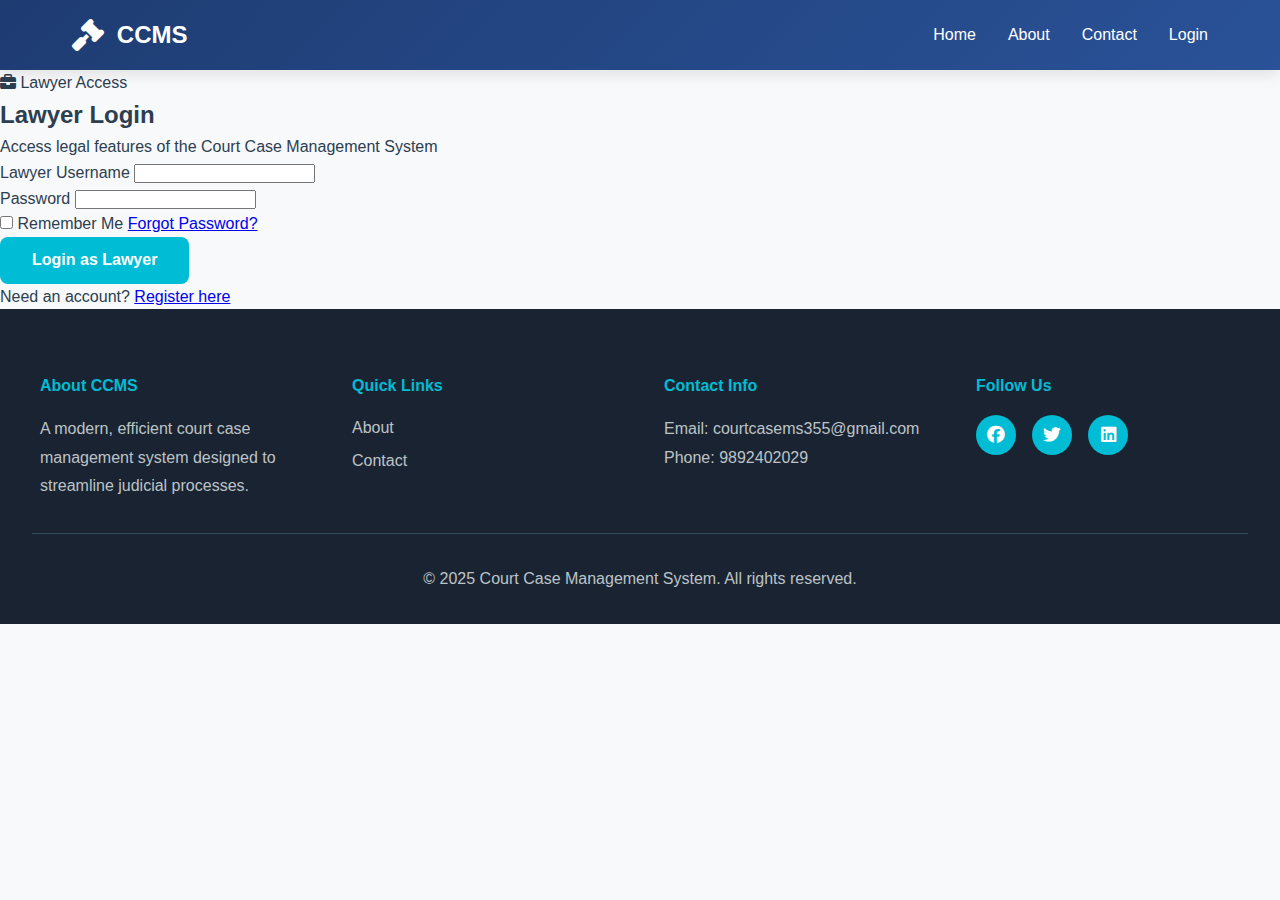
<file: lawyer-login.html>
<!DOCTYPE html>
<html lang="en">
<head>
    <meta charset="UTF-8">
    <meta name="viewport" content="width=device-width, initial-scale=1.0">
    <title>Lawyer Login - Court Case Management System</title>
    <link rel="stylesheet" href="../css/styles.css">
    <link rel="stylesheet" href="../css/responsive.css">
    <link rel="stylesheet" href="https://cdnjs.cloudflare.com/ajax/libs/font-awesome/6.4.0/css/all.min.css">
</head>
<body>
    <!-- Navigation Bar -->
    <nav class="navbar">
        <div class="navbar-container">
            <div class="navbar-logo">
                <i class="fas fa-gavel"></i>
                <span>CCMS</span>
            </div>
            <ul class="nav-menu">
                <li><a href="../index.html" class="nav-link">Home</a></li>
                <li><a href="../index.html#about" class="nav-link">About</a></li>
                <li><a href="contact.html" class="nav-link">Contact</a></li>
                <li><a href="login.html" class="nav-link">Login</a></li>
            </ul>
            <div class="hamburger">
                <span></span>
                <span></span>
                <span></span>
            </div>
        </div>
    </nav>

    <!-- Login Section -->
    <section class="login">
        <div class="login-container">
            <div class="login-form">
                <div class="role-badge">
                    <i class="fas fa-briefcase"></i>
                    <span>Lawyer Access</span>
                </div>
                <h2>Lawyer Login</h2>
                <p>Access legal features of the Court Case Management System</p>
                <form action="#" method="post">
                    <input type="hidden" name="role" value="lawyer">
                    <div class="form-group">
                        <label for="username">Lawyer Username</label>
                        <input type="text" id="username" name="username" required>
                    </div>
                    <div class="form-group">
                        <label for="password">Password</label>
                        <input type="password" id="password" name="password" required>
                    </div>
                    <div class="form-options">
                        <label>
                            <input type="checkbox" name="remember"> Remember Me
                        </label>
                        <a href="#" class="forgot-password">Forgot Password?</a>
                    </div>
                    <button type="submit" class="btn btn-primary">Login as Lawyer</button>
                </form>
                <p class="register-link">Need an account? <a href="lawyer-register.html">Register here</a></p>
            </div>
        </div>
    </section>

    <!-- Footer -->
    <footer class="footer">
        <div class="footer-content">
            <div class="footer-section">
                <h4>About CCMS</h4>
                <p>A modern, efficient court case management system designed to streamline judicial processes.</p>
            </div>
            <div class="footer-section">
                <h4>Quick Links</h4>
                <ul>
                    <li><a href="../index.html#about">About</a></li>
                    <li><a href="contact.html">Contact</a></li>
                </ul>
            </div>
            <div class="footer-section">
                <h4>Contact Info</h4>
                <p>Email: courtcasems355@gmail.com</p>
                <p>Phone: 9892402029</p>
            </div>
            <div class="footer-section">
                <h4>Follow Us</h4>
                <div class="social-links">
                    <a href="#"><i class="fab fa-facebook"></i></a>
                    <a href="#"><i class="fab fa-twitter"></i></a>
                    <a href="#"><i class="fab fa-linkedin"></i></a>
                </div>
            </div>
        </div>
        <div class="footer-bottom">
            <p>&copy; 2025 Court Case Management System. All rights reserved.</p>
        </div>
    </footer>

    <script src="../js/script.js"></script>
</body>
</html>
</file>
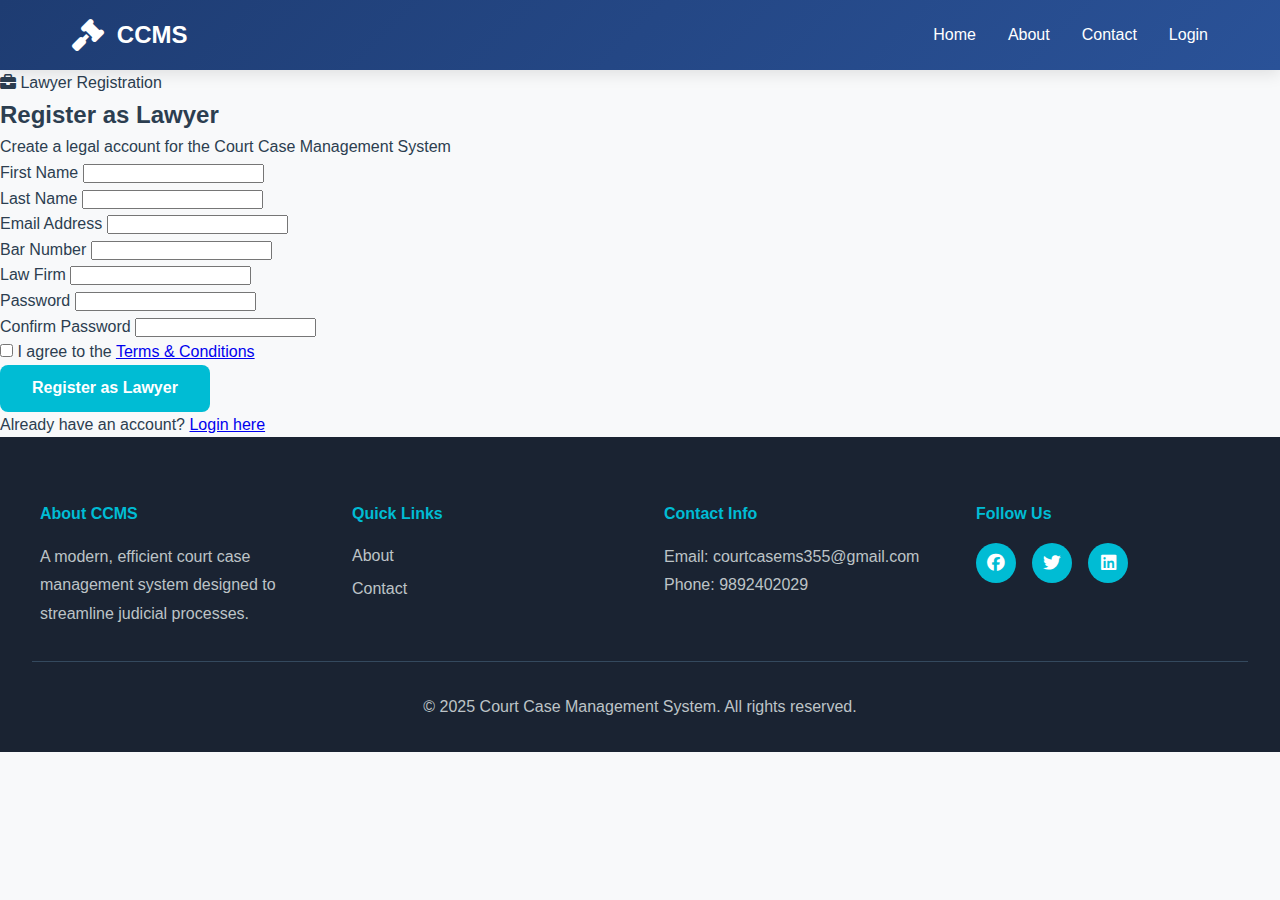
<file: lawyer-register.html>
<!DOCTYPE html>
<html lang="en">
<head>
    <meta charset="UTF-8">
    <meta name="viewport" content="width=device-width, initial-scale=1.0">
    <title>Lawyer Registration - Court Case Management System</title>
    <link rel="stylesheet" href="../css/styles.css">
    <link rel="stylesheet" href="../css/responsive.css">
    <link rel="stylesheet" href="https://cdnjs.cloudflare.com/ajax/libs/font-awesome/6.4.0/css/all.min.css">
</head>
<body>
    <!-- Navigation Bar -->
    <nav class="navbar">
        <div class="navbar-container">
            <div class="navbar-logo">
                <i class="fas fa-gavel"></i>
                <span>CCMS</span>
            </div>
            <ul class="nav-menu">
                <li><a href="../index.html" class="nav-link">Home</a></li>
                <li><a href="../index.html#about" class="nav-link">About</a></li>
                <li><a href="contact.html" class="nav-link">Contact</a></li>
                <li><a href="login.html" class="nav-link">Login</a></li>
            </ul>
            <div class="hamburger">
                <span></span>
                <span></span>
                <span></span>
            </div>
        </div>
    </nav>

    <!-- Register Section -->
    <section class="register">
        <div class="register-container">
            <div class="register-form">
                <div class="role-badge">
                    <i class="fas fa-briefcase"></i>
                    <span>Lawyer Registration</span>
                </div>
                <h2>Register as Lawyer</h2>
                <p>Create a legal account for the Court Case Management System</p>
                <form action="#" method="post">
                    <input type="hidden" name="role" value="lawyer">
                    <div class="form-row">
                        <div class="form-group">
                            <label for="firstName">First Name</label>
                            <input type="text" id="firstName" name="firstName" required>
                        </div>
                        <div class="form-group">
                            <label for="lastName">Last Name</label>
                            <input type="text" id="lastName" name="lastName" required>
                        </div>
                    </div>
                    <div class="form-group">
                        <label for="email">Email Address</label>
                        <input type="email" id="email" name="email" required>
                    </div>
                    <div class="form-group">
                        <label for="barNumber">Bar Number</label>
                        <input type="text" id="barNumber" name="barNumber" required>
                    </div>
                    <div class="form-group">
                        <label for="firm">Law Firm</label>
                        <input type="text" id="firm" name="firm" required>
                    </div>
                    <div class="form-group">
                        <label for="password">Password</label>
                        <input type="password" id="password" name="password" required>
                    </div>
                    <div class="form-group">
                        <label for="confirmPassword">Confirm Password</label>
                        <input type="password" id="confirmPassword" name="confirmPassword" required>
                    </div>
                    <div class="form-options">
                        <label>
                            <input type="checkbox" name="terms" required> I agree to the <a href="#" class="terms-link">Terms & Conditions</a>
                        </label>
                    </div>
                    <button type="submit" class="btn btn-primary">Register as Lawyer</button>
                </form>
                <p class="login-link">Already have an account? <a href="lawyer-login.html">Login here</a></p>
            </div>
        </div>
    </section>

    <!-- Footer -->
    <footer class="footer">
        <div class="footer-content">
            <div class="footer-section">
                <h4>About CCMS</h4>
                <p>A modern, efficient court case management system designed to streamline judicial processes.</p>
            </div>
            <div class="footer-section">
                <h4>Quick Links</h4>
                <ul>
                    <li><a href="../index.html#about">About</a></li>
                    <li><a href="contact.html">Contact</a></li>
                </ul>
            </div>
            <div class="footer-section">
                <h4>Contact Info</h4>
                <p>Email: courtcasems355@gmail.com</p>
                <p>Phone: 9892402029</p>
            </div>
            <div class="footer-section">
                <h4>Follow Us</h4>
                <div class="social-links">
                    <a href="#"><i class="fab fa-facebook"></i></a>
                    <a href="#"><i class="fab fa-twitter"></i></a>
                    <a href="#"><i class="fab fa-linkedin"></i></a>
                </div>
            </div>
        </div>
        <div class="footer-bottom">
            <p>&copy; 2025 Court Case Management System. All rights reserved.</p>
        </div>
    </footer>

    <script src="../js/script.js"></script>
</body>
</html>
</file>
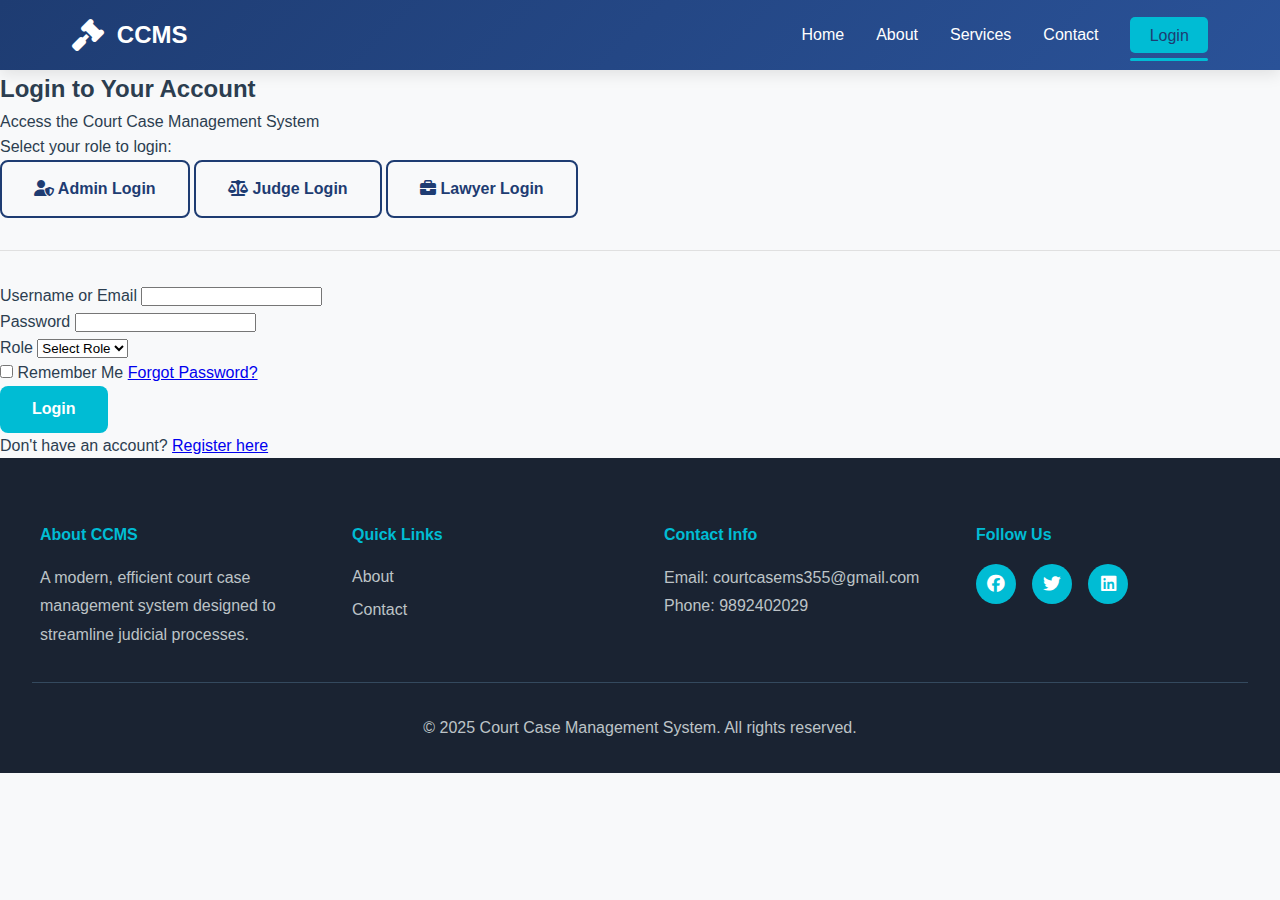
<file: login.html>
<!DOCTYPE html>
<html lang="en">
<head>
    <meta charset="UTF-8">
    <meta name="viewport" content="width=device-width, initial-scale=1.0">
    <title>Login - Court Case Management System</title>
    <link rel="stylesheet" href="../css/styles.css">
    <link rel="stylesheet" href="../css/responsive.css">
    <link rel="stylesheet" href="https://cdnjs.cloudflare.com/ajax/libs/font-awesome/6.4.0/css/all.min.css">
</head>
<body>
    <!-- Navigation Bar -->
    <nav class="navbar">
        <div class="navbar-container">
            <div class="navbar-logo">
                <i class="fas fa-gavel"></i>
                <span>CCMS</span>
            </div>
            <ul class="nav-menu">
                <li><a href="../index.html" class="nav-link">Home</a></li>
                <li><a href="../index.html#about" class="nav-link">About</a></li>
                <li><a href="../index.html#services" class="nav-link">Services</a></li>
                <li><a href="contact.html" class="nav-link">Contact</a></li>
                <li><a href="login.html" class="nav-link login-btn active">Login</a></li>
            </ul>
            <div class="hamburger">
                <span></span>
                <span></span>
                <span></span>
            </div>
        </div>
    </nav>

    <!-- Login Section -->
    <section class="login">
        <div class="login-container">
            <div class="login-form">
                <h2>Login to Your Account</h2>
                <p>Access the Court Case Management System</p>
                <div class="role-selection">
                    <p>Select your role to login:</p>
                    <div class="role-buttons">
                        <a href="admin-login.html" class="btn btn-secondary"><i class="fas fa-user-shield"></i> Admin Login</a>
                        <a href="judge-login.html" class="btn btn-secondary"><i class="fas fa-balance-scale"></i> Judge Login</a>
                        <a href="lawyer-login.html" class="btn btn-secondary"><i class="fas fa-briefcase"></i> Lawyer Login</a>
                    </div>
                </div>
                <hr style="margin: 2rem 0; border: none; border-top: 1px solid var(--border-color);">
                <form action="#" method="post">
                    <div class="form-group">
                        <label for="username">Username or Email</label>
                        <input type="text" id="username" name="username" required>
                    </div>
                    <div class="form-group">
                        <label for="password">Password</label>
                        <input type="password" id="password" name="password" required>
                    </div>
                    <div class="form-group">
                        <label for="role">Role</label>
                        <select id="role" name="role" required>
                            <option value="">Select Role</option>
                            <option value="admin">Admin</option>
                            <option value="judge">Judge</option>
                            <option value="lawyer">Lawyer</option>
                        </select>
                    </div>
                    <div class="form-options">
                        <label>
                            <input type="checkbox" name="remember"> Remember Me
                        </label>
                        <a href="#" class="forgot-password">Forgot Password?</a>
                    </div>
                    <button type="submit" class="btn btn-primary">Login</button>
                </form>
                <p class="register-link">Don't have an account? <a href="register.html">Register here</a></p>
            </div>
        </div>
    </section>

    <!-- Footer -->
    <footer class="footer">
        <div class="footer-content">
            <div class="footer-section">
                <h4>About CCMS</h4>
                <p>A modern, efficient court case management system designed to streamline judicial processes.</p>
            </div>
            <div class="footer-section">
                <h4>Quick Links</h4>
                <ul>
                    <li><a href="../index.html#about">About</a></li>
                    <li><a href="contact.html">Contact</a></li>
                </ul>
            </div>
            <div class="footer-section">
                <h4>Contact Info</h4>
                <p>Email: courtcasems355@gmail.com</p>
                <p>Phone: 9892402029</p>
            </div>
            <div class="footer-section">
                <h4>Follow Us</h4>
                <div class="social-links">
                    <a href="#"><i class="fab fa-facebook"></i></a>
                    <a href="#"><i class="fab fa-twitter"></i></a>
                    <a href="#"><i class="fab fa-linkedin"></i></a>
                </div>
            </div>
        </div>
        <div class="footer-bottom">
            <p>&copy; 2025 Court Case Management System. All rights reserved.</p>
        </div>
    </footer>

    <script src="../js/script.js"></script>
</body>
</html>
</file>
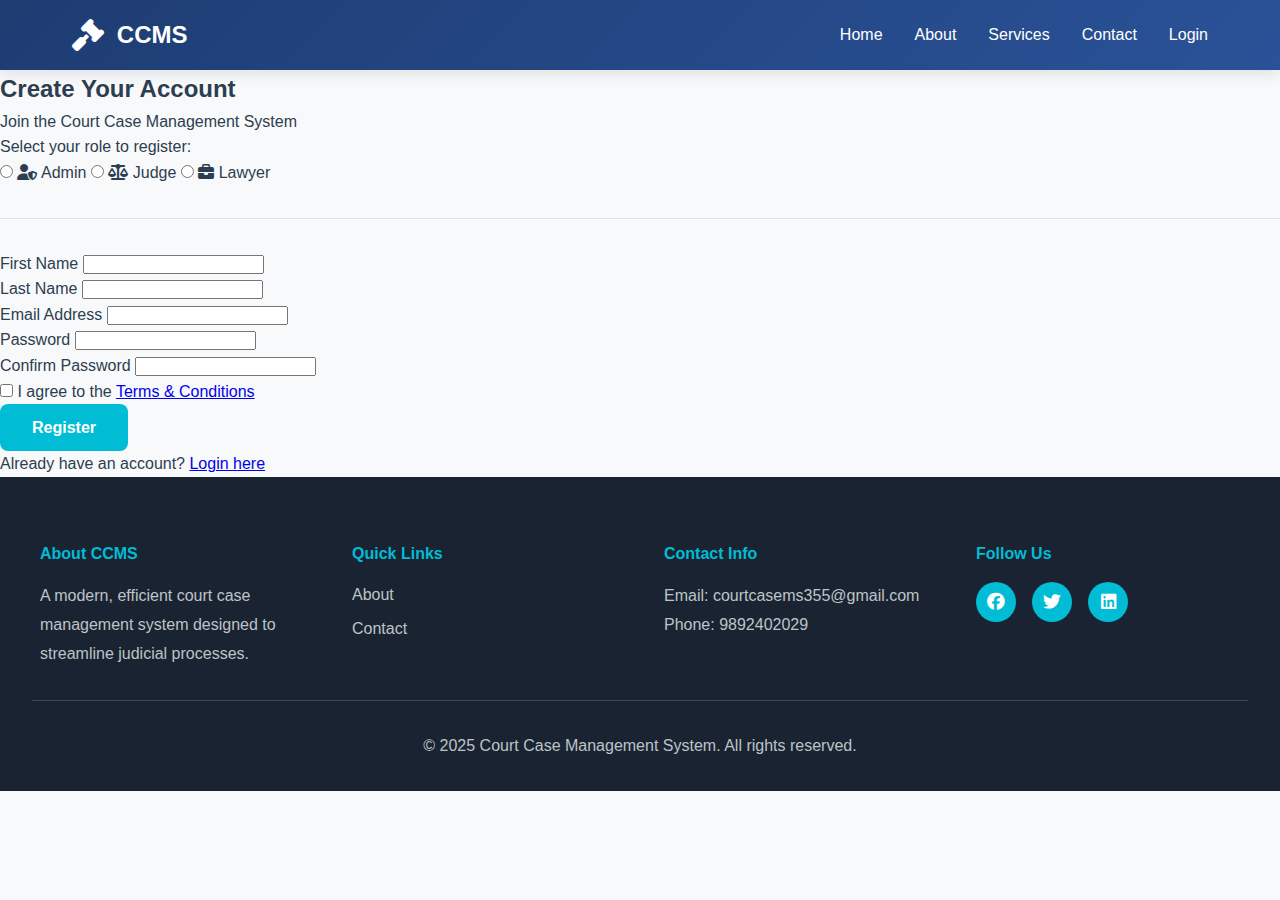
<file: register.html>
<!DOCTYPE html>
<html lang="en">
<head>
    <meta charset="UTF-8">
    <meta name="viewport" content="width=device-width, initial-scale=1.0">
    <title>Register - Court Case Management System</title>
    <link rel="stylesheet" href="../css/styles.css">
    <link rel="stylesheet" href="../css/responsive.css">
    <link rel="stylesheet" href="https://cdnjs.cloudflare.com/ajax/libs/font-awesome/6.4.0/css/all.min.css">
</head>
<body>
    <!-- Navigation Bar -->
    <nav class="navbar">
        <div class="navbar-container">
            <div class="navbar-logo">
                <i class="fas fa-gavel"></i>
                <span>CCMS</span>
            </div>
            <ul class="nav-menu">
                <li><a href="../index.html" class="nav-link">Home</a></li>
                <li><a href="../index.html#about" class="nav-link">About</a></li>
                <li><a href="../index.html#services" class="nav-link">Services</a></li>
                <li><a href="contact.html" class="nav-link">Contact</a></li>
                <li><a href="login.html" class="nav-link">Login</a></li>
            </ul>
            <div class="hamburger">
                <span></span>
                <span></span>
                <span></span>
            </div>
        </div>
    </nav>

    <!-- Register Section -->
    <section class="register">
        <div class="register-container">
            <div class="register-form">
                <h2>Create Your Account</h2>
                <p>Join the Court Case Management System</p>
                <div class="role-selection">
                    <p>Select your role to register:</p>
                    <div class="role-options">
                        <label class="role-option">
                            <input type="radio" name="role" value="admin" required>
                            <span><i class="fas fa-user-shield"></i> Admin</span>
                        </label>
                        <label class="role-option">
                            <input type="radio" name="role" value="judge" required>
                            <span><i class="fas fa-balance-scale"></i> Judge</span>
                        </label>
                        <label class="role-option">
                            <input type="radio" name="role" value="lawyer" required>
                            <span><i class="fas fa-briefcase"></i> Lawyer</span>
                        </label>
                    </div>
                </div>
                <hr style="margin: 2rem 0; border: none; border-top: 1px solid var(--border-color);">
                <form action="#" method="post">
                    <div class="form-row">
                        <div class="form-group">
                            <label for="firstName">First Name</label>
                            <input type="text" id="firstName" name="firstName" required>
                        </div>
                        <div class="form-group">
                            <label for="lastName">Last Name</label>
                            <input type="text" id="lastName" name="lastName" required>
                        </div>
                    </div>
                    <div class="form-group">
                        <label for="email">Email Address</label>
                        <input type="email" id="email" name="email" required>
                    </div>
                    <div class="form-group">
                        <label for="password">Password</label>
                        <input type="password" id="password" name="password" required>
                    </div>
                    <div class="form-group">
                        <label for="confirmPassword">Confirm Password</label>
                        <input type="password" id="confirmPassword" name="confirmPassword" required>
                    </div>
                    <div class="form-options">
                        <label>
                            <input type="checkbox" name="terms" required> I agree to the <a href="#" class="terms-link">Terms & Conditions</a>
                        </label>
                    </div>
                    <button type="submit" class="btn btn-primary">Register</button>
                </form>
                <p class="login-link">Already have an account? <a href="login.html">Login here</a></p>
            </div>
        </div>
    </section>

    <!-- Footer -->
    <footer class="footer">
        <div class="footer-content">
            <div class="footer-section">
                <h4>About CCMS</h4>
                <p>A modern, efficient court case management system designed to streamline judicial processes.</p>
            </div>
            <div class="footer-section">
                <h4>Quick Links</h4>
                <ul>
                    <li><a href="../index.html#about">About</a></li>
                    <li><a href="contact.html">Contact</a></li>
                </ul>
            </div>
            <div class="footer-section">
                <h4>Contact Info</h4>
                <p>Email: courtcasems355@gmail.com</p>
                <p>Phone: 9892402029</p>
            </div>
            <div class="footer-section">
                <h4>Follow Us</h4>
                <div class="social-links">
                    <a href="#"><i class="fab fa-facebook"></i></a>
                    <a href="#"><i class="fab fa-twitter"></i></a>
                        <a href="#"><i class="fab fa-linkedin"></i></a>
                </div>
            </div>
        </div>
        <div class="footer-bottom">
            <p>&copy; 2025 Court Case Management System. All rights reserved.</p>
        </div>
    </footer>

    <script src="../js/script.js"></script>
</body>
</html>
</file>
<file: css/styles.css>
/* ============================================
   GLOBAL STYLES & COLOR SCHEME
   ============================================ */

:root {
    --primary-color: #1e3c72;
    --secondary-color: #2a5298;
    --accent-color: #00bcd4;
    --danger-color: #e74c3c;
    --success-color: #27ae60;
    --warning-color: #f39c12;
    --light-bg: #f8f9fa;
    --white: #ffffff;
    --dark-text: #2c3e50;
    --light-text: #7f8c8d;
    --border-color: #e0e0e0;
    --shadow: 0 4px 15px rgba(0, 0, 0, 0.1);
    --transition: all 0.3s ease;
}

* {
    margin: 0;
    padding: 0;
    box-sizing: border-box;
}

html {
    scroll-behavior: smooth;
}

body {
    font-family: 'Segoe UI', Tahoma, Geneva, Verdana, sans-serif;
    line-height: 1.6;
    color: var(--dark-text);
    background-color: var(--light-bg);
}

/* ============================================
   NAVBAR STYLES
   ============================================ */

.navbar {
    background: linear-gradient(135deg, var(--primary-color) 0%, var(--secondary-color) 100%);
    padding: 1rem 0;
    position: sticky;
    top: 0;
    z-index: 1000;
    box-shadow: var(--shadow);
}

.navbar-container {
    max-width: 1200px;
    margin: 0 auto;
    display: flex;
    justify-content: space-between;
    align-items: center;
    padding: 0 2rem;
}

.navbar-logo {
    display: flex;
    align-items: center;
    gap: 0.8rem;
    color: var(--white);
    font-size: 1.5rem;
    font-weight: 700;
    text-decoration: none;
}

.navbar-logo i {
    font-size: 2rem;
}

.nav-menu {
    display: flex;
    list-style: none;
    gap: 2rem;
    align-items: center;
}

.nav-link {
    color: var(--white);
    text-decoration: none;
    font-weight: 500;
    transition: var(--transition);
    position: relative;
}

.nav-link:hover,
.nav-link.active {
    color: var(--accent-color);
}

.nav-link.active::after {
    content: '';
    position: absolute;
    bottom: -8px;
    left: 0;
    width: 100%;
    height: 3px;
    background-color: var(--accent-color);
    border-radius: 2px;
}

.login-btn {
    background-color: var(--accent-color);
    color: var(--primary-color) !important;
    padding: 0.6rem 1.2rem;
    border-radius: 5px;
    transition: var(--transition);
}

.login-btn:hover {
    background-color: #00a3c4;
    transform: translateY(-2px);
}

.hamburger {
    display: none;
    flex-direction: column;
    cursor: pointer;
    gap: 0.5rem;
}

.hamburger span {
    width: 25px;
    height: 3px;
    background-color: var(--white);
    border-radius: 3px;
    transition: var(--transition);
}

/* ============================================
   HERO SECTION
   ============================================ */

.hero {
    display: flex;
    align-items: center;
    justify-content: space-between;
    padding: 6rem 2rem;
    max-width: 1200px;
    margin: 0 auto;
    gap: 3rem;
}

.hero-content {
    flex: 1;
}

.hero-content h1 {
    font-size: 3rem;
    color: var(--primary-color);
    margin-bottom: 1rem;
    line-height: 1.2;
}

.hero-content p {
    font-size: 1.3rem;
    color: var(--light-text);
    margin-bottom: 2rem;
}

.hero-buttons {
    display: flex;
    gap: 1rem;
}

.hero-image {
    flex: 1;
    display: flex;
    justify-content: center;
    align-items: center;
}

.hero-image i {
    font-size: 15rem;
    color: var(--accent-color);
    opacity: 0.1;
}

/* ============================================
   BUTTON STYLES
   ============================================ */

.btn {
    display: inline-block;
    padding: 0.9rem 2rem;
    border-radius: 8px;
    text-decoration: none;
    font-weight: 600;
    transition: var(--transition);
    cursor: pointer;
    border: none;
    text-align: center;
    font-size: 1rem;
}

.btn-primary {
    background-color: var(--accent-color);
    color: var(--white);
}

.btn-primary:hover {
    background-color: #00a3c4;
    transform: translateY(-3px);
    box-shadow: 0 6px 20px rgba(0, 188, 212, 0.3);
}

.btn-secondary {
    background-color: transparent;
    color: var(--primary-color);
    border: 2px solid var(--primary-color);
}

.btn-secondary:hover {
    background-color: var(--primary-color);
    color: var(--white);
}

.btn-large {
    padding: 1.2rem 3rem;
    font-size: 1.1rem;
}

/* ============================================
   SECTION TITLE STYLES
   ============================================ */

.section-title {
    text-align: center;
    margin-bottom: 4rem;
}

.section-title h2 {
    font-size: 2.5rem;
    color: var(--primary-color);
    margin-bottom: 0.5rem;
}

.section-title p {
    font-size: 1.1rem;
    color: var(--light-text);
}

/* ============================================
   ABOUT SECTION
   ============================================ */

.about {
    padding: 5rem 2rem;
    max-width: 1200px;
    margin: 0 auto;
}

.about-grid {
    display: grid;
    grid-template-columns: repeat(auto-fit, minmax(250px, 1fr));
    gap: 2rem;
}

.about-card {
    background: var(--white);
    padding: 2rem;
    border-radius: 10px;
    text-align: center;
    box-shadow: var(--shadow);
    transition: var(--transition);
}

.about-card:hover {
    transform: translateY(-5px);
    box-shadow: 0 8px 25px rgba(0, 0, 0, 0.15);
}

.about-card i {
    font-size: 3rem;
    color: var(--accent-color);
    margin-bottom: 1rem;
}

.about-card h3 {
    color: var(--primary-color);
    margin-bottom: 0.8rem;
    font-size: 1.3rem;
}

.about-card p {
    color: var(--light-text);
    line-height: 1.8;
}

/* ============================================
   SERVICES SECTION
   ============================================ */

.services {
    padding: 5rem 2rem;
    background-color: var(--light-bg);
    max-width: 1200px;
    margin: 0 auto;
}

.services-grid {
    display: grid;
    grid-template-columns: repeat(auto-fit, minmax(280px, 1fr));
    gap: 2.5rem;
}

.service-card {
    background: var(--white);
    padding: 2.5rem;
    border-radius: 12px;
    box-shadow: var(--shadow);
    transition: var(--transition);
    border-left: 5px solid var(--accent-color);
}

.service-card:hover {
    transform: translateY(-8px);
    box-shadow: 0 12px 30px rgba(0, 0, 0, 0.15);
}

.service-icon {
    width: 60px;
    height: 60px;
    background: linear-gradient(135deg, var(--primary-color), var(--secondary-color));
    border-radius: 50%;
    display: flex;
    align-items: center;
    justify-content: center;
    margin-bottom: 1.5rem;
}

.service-icon i {
    font-size: 1.8rem;
    color: var(--white);
}

.service-card h3 {
    color: var(--primary-color);
    margin-bottom: 1rem;
    font-size: 1.3rem;
}

.service-card p {
    color: var(--light-text);
    margin-bottom: 1.5rem;
    line-height: 1.8;
}

.service-link {
    display: inline-flex;
    align-items: center;
    gap: 0.5rem;
    color: var(--accent-color);
    text-decoration: none;
    font-weight: 600;
    transition: var(--transition);
}

.service-link:hover {
    gap: 1rem;
    color: var(--primary-color);
}

/* ============================================
   ANNOUNCEMENTS SECTION
   ============================================ */

.announcements {
    padding: 5rem 2rem;
    max-width: 1200px;
    margin: 0 auto;
}

.announcements-grid {
    display: grid;
    grid-template-columns: repeat(auto-fit, minmax(300px, 1fr));
    gap: 2rem;
}

.announcement-card {
    background: var(--white);
    padding: 2rem;
    border-radius: 10px;
    box-shadow: var(--shadow);
    border-top: 4px solid var(--accent-color);
    position: relative;
}

.announcement-badge {
    display: inline-block;
    padding: 0.4rem 0.8rem;
    background-color: var(--accent-color);
    color: var(--white);
    border-radius: 20px;
    font-size: 0.75rem;
    font-weight: 700;
    margin-bottom: 1rem;
}

.announcement-card h4 {
    color: var(--primary-color);
    margin-bottom: 0.8rem;
}

.announcement-card p {
    color: var(--light-text);
    margin-bottom: 1rem;
    line-height: 1.7;
}

.announcement-card small {
    color: #bdc3c7;
    font-size: 0.85rem;
}

/* ============================================
   CTA SECTION
   ============================================ */

.cta {
    background: linear-gradient(135deg, var(--primary-color) 0%, var(--secondary-color) 100%);
    padding: 5rem 2rem;
    text-align: center;
    color: var(--white);
}

.cta-content h2 {
    font-size: 2.5rem;
    margin-bottom: 1rem;
}

.cta-content p {
    font-size: 1.2rem;
    margin-bottom: 2rem;
    opacity: 0.95;
}

/* ============================================
   FOOTER
   ============================================ */

.footer {
    background-color: #1a2332;
    color: var(--white);
    padding: 4rem 2rem 2rem;
}

.footer-content {
    max-width: 1200px;
    margin: 0 auto;
    display: grid;
    grid-template-columns: repeat(auto-fit, minmax(250px, 1fr));
    gap: 3rem;
    margin-bottom: 2rem;
}

.footer-section h4 {
    margin-bottom: 1rem;
    color: var(--accent-color);
}

.footer-section p {
    color: #bdc3c7;
    line-height: 1.8;
}

.footer-section ul {
    list-style: none;
}

.footer-section ul li {
    margin-bottom: 0.5rem;
}

.footer-section a {
    color: #bdc3c7;
    text-decoration: none;
    transition: var(--transition);
}

.footer-section a:hover {
    color: var(--accent-color);
}

.social-links {
    display: flex;
    gap: 1rem;
}

.social-links a {
    width: 40px;
    height: 40px;
    background-color: var(--accent-color);
    border-radius: 50%;
    display: flex;
    align-items: center;
    justify-content: center;
    color: var(--white);
    font-size: 1.1rem;
}

.footer-bottom {
    border-top: 1px solid #34495e;
    padding-top: 2rem;
    text-align: center;
    color: #bdc3c7;
}

/* ============================================
   UTILITY CLASSES
   ============================================ */

.container {
    max-width: 1200px;
    margin: 0 auto;
    padding: 0 2rem;
}

.grid {
    display: grid;
    gap: 2rem;
}
</file>
<file: css/responsive.css>
/* ============================================
   RESPONSIVE STYLES
   ============================================ */

/* Tablet Devices (768px and below) */
@media (max-width: 768px) {
    /* Navbar */
    .nav-menu {
        display: none;
        position: fixed;
        left: -100%;
        top: 70px;
        flex-direction: column;
        background-color: var(--primary-color);
        width: 100%;
        text-align: center;
        transition: 0.3s;
        box-shadow: 0 10px 27px rgba(0, 0, 0, 0.05);
        padding: 2rem 0;
    }

    .nav-menu.active {
        left: 0;
    }

    .nav-menu li {
        margin: 1rem 0;
    }

    .hamburger {
        display: flex;
    }

    /* Hero Section */
    .hero {
        flex-direction: column;
        padding: 3rem 1.5rem;
        text-align: center;
    }

    .hero-content h1 {
        font-size: 2rem;
    }

    .hero-content p {
        font-size: 1rem;
    }

    .hero-buttons {
        flex-direction: column;
        justify-content: center;
    }

    .btn {
        width: 100%;
    }

    .hero-image i {
        font-size: 8rem;
    }

    /* Section Title */
    .section-title h2 {
        font-size: 1.8rem;
    }

    /* About Section */
    .about {
        padding: 3rem 1.5rem;
    }

    .about-grid {
        grid-template-columns: 1fr;
        gap: 1.5rem;
    }

    /* Services Section */
    .services {
        padding: 3rem 1.5rem;
    }

    .services-grid {
        grid-template-columns: 1fr;
        gap: 1.5rem;
    }

    /* Announcements */
    .announcements {
        padding: 3rem 1.5rem;
    }

    .announcements-grid {
        grid-template-columns: 1fr;
    }

    /* CTA Section */
    .cta-content h2 {
        font-size: 1.8rem;
    }

    .cta-content p {
        font-size: 1rem;
    }

    .btn-large {
        padding: 0.9rem 1.8rem;
        font-size: 0.9rem;
    }

    /* Footer */
    .footer-content {
        grid-template-columns: 1fr;
        gap: 2rem;
    }
}

/* Mobile Devices (480px and below) */
@media (max-width: 480px) {
    /* Navbar */
    .navbar-container {
        padding: 0 1rem;
    }

    .navbar-logo {
        font-size: 1.2rem;
        gap: 0.5rem;
    }

    .navbar-logo i {
        font-size: 1.5rem;
    }

    /* Hero Section */
    .hero {
        padding: 2rem 1rem;
    }

    .hero-content h1 {
        font-size: 1.5rem;
        line-height: 1.3;
    }

    .hero-content p {
        font-size: 0.9rem;
        margin-bottom: 1.5rem;
    }

    .hero-image i {
        font-size: 5rem;
    }

    /* Section Title */
    .section-title h2 {
        font-size: 1.5rem;
    }

    .section-title p {
        font-size: 0.95rem;
    }

    .section-title {
        margin-bottom: 2rem;
    }

    /* About Section */
    .about {
        padding: 2rem 1rem;
    }

    .about-card {
        padding: 1.5rem;
    }

    .about-card i {
        font-size: 2.5rem;
    }

    .about-card h3 {
        font-size: 1.1rem;
    }

    .about-card p {
        font-size: 0.9rem;
    }

    /* Services Section */
    .services {
        padding: 2rem 1rem;
    }

    .service-card {
        padding: 1.5rem;
    }

    .service-card h3 {
        font-size: 1.1rem;
    }

    .service-card p {
        font-size: 0.9rem;
    }

    /* Announcements */
    .announcements {
        padding: 2rem 1rem;
    }

    .announcement-card {
        padding: 1.5rem;
    }

    .announcement-card h4 {
        font-size: 1.1rem;
    }

    .announcement-card p {
        font-size: 0.9rem;
    }

    /* CTA Section */
    .cta {
        padding: 3rem 1rem;
    }

    .cta-content h2 {
        font-size: 1.5rem;
    }

    .cta-content p {
        font-size: 0.9rem;
    }

    /* Footer */
    .footer {
        padding: 2rem 1rem 1rem;
    }

    .footer-content {
        gap: 2rem;
    }

    .footer-section h4 {
        font-size: 1rem;
    }

    .social-links {
        justify-content: center;
    }
}

/* Extra Large Screens (1400px and above) */
@media (min-width: 1400px) {
    .hero-content h1 {
        font-size: 3.5rem;
    }

    .section-title h2 {
        font-size: 3rem;
    }
}
</file>
